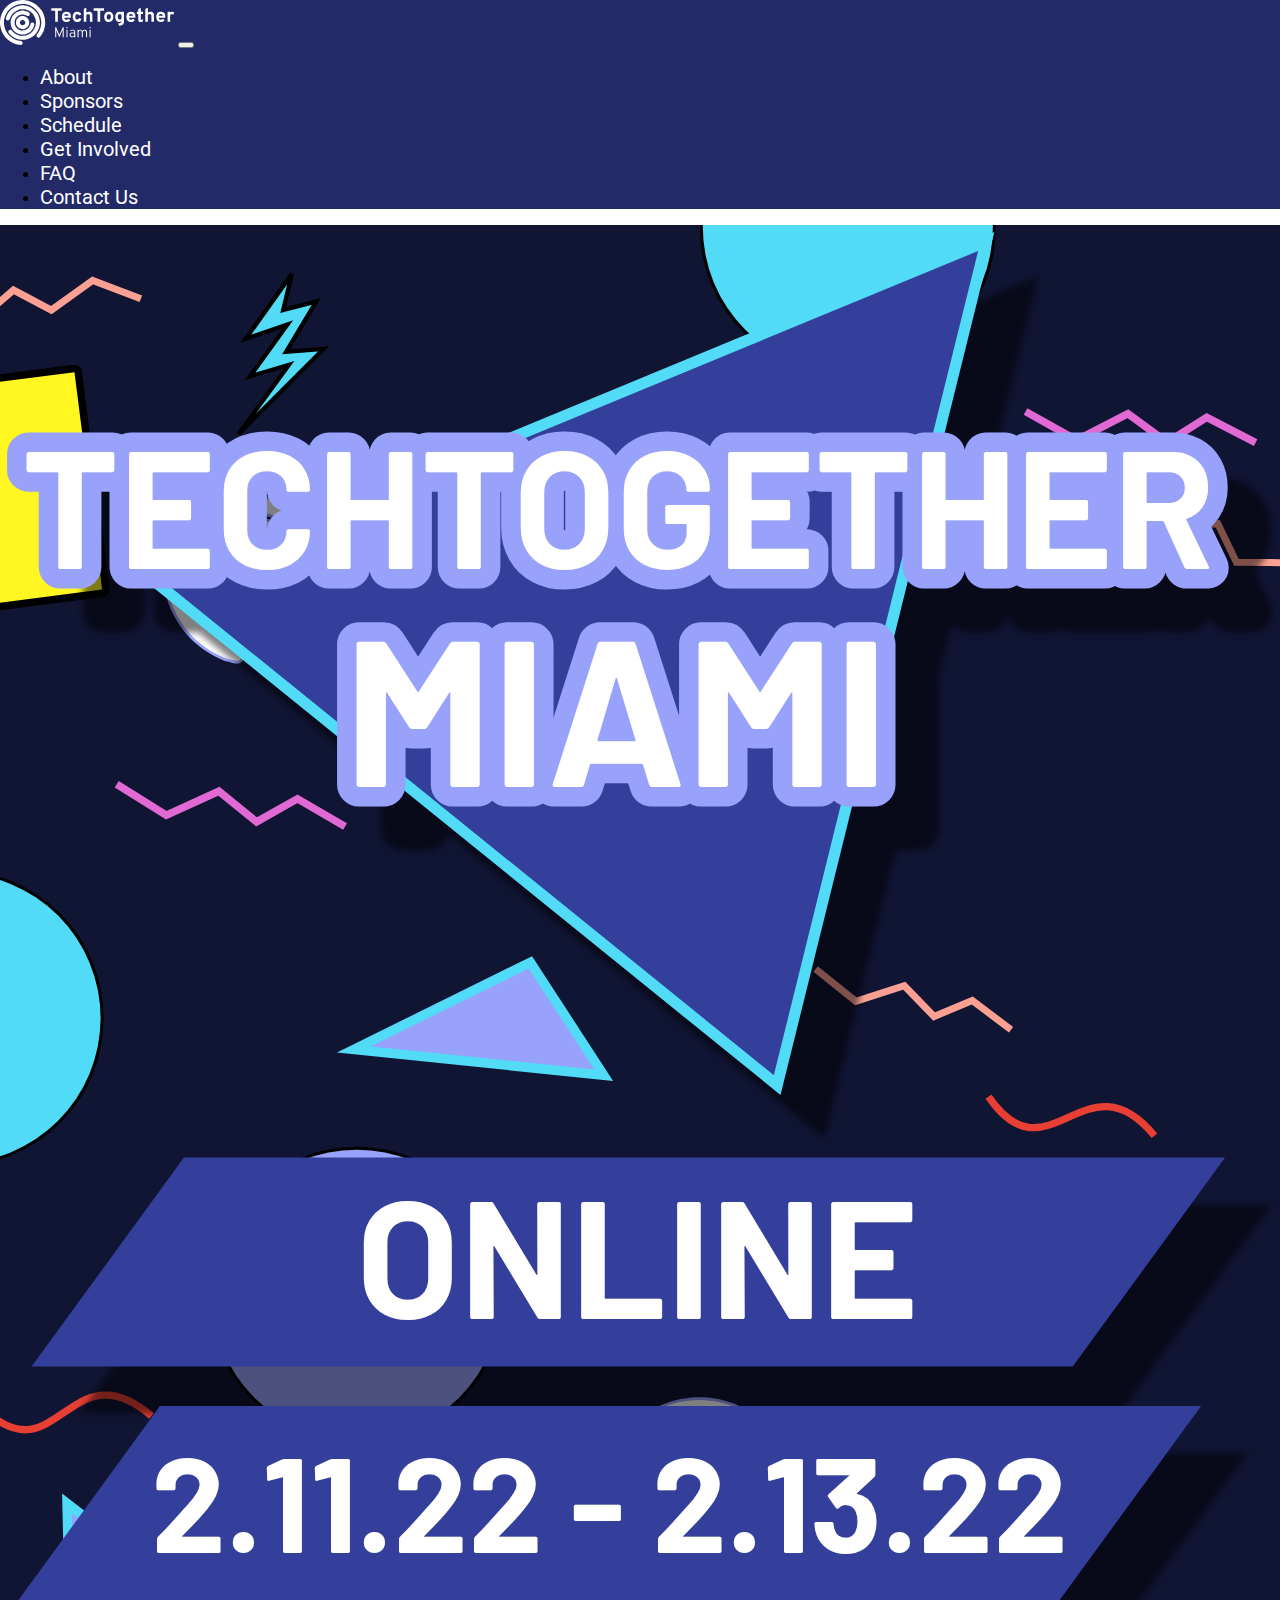
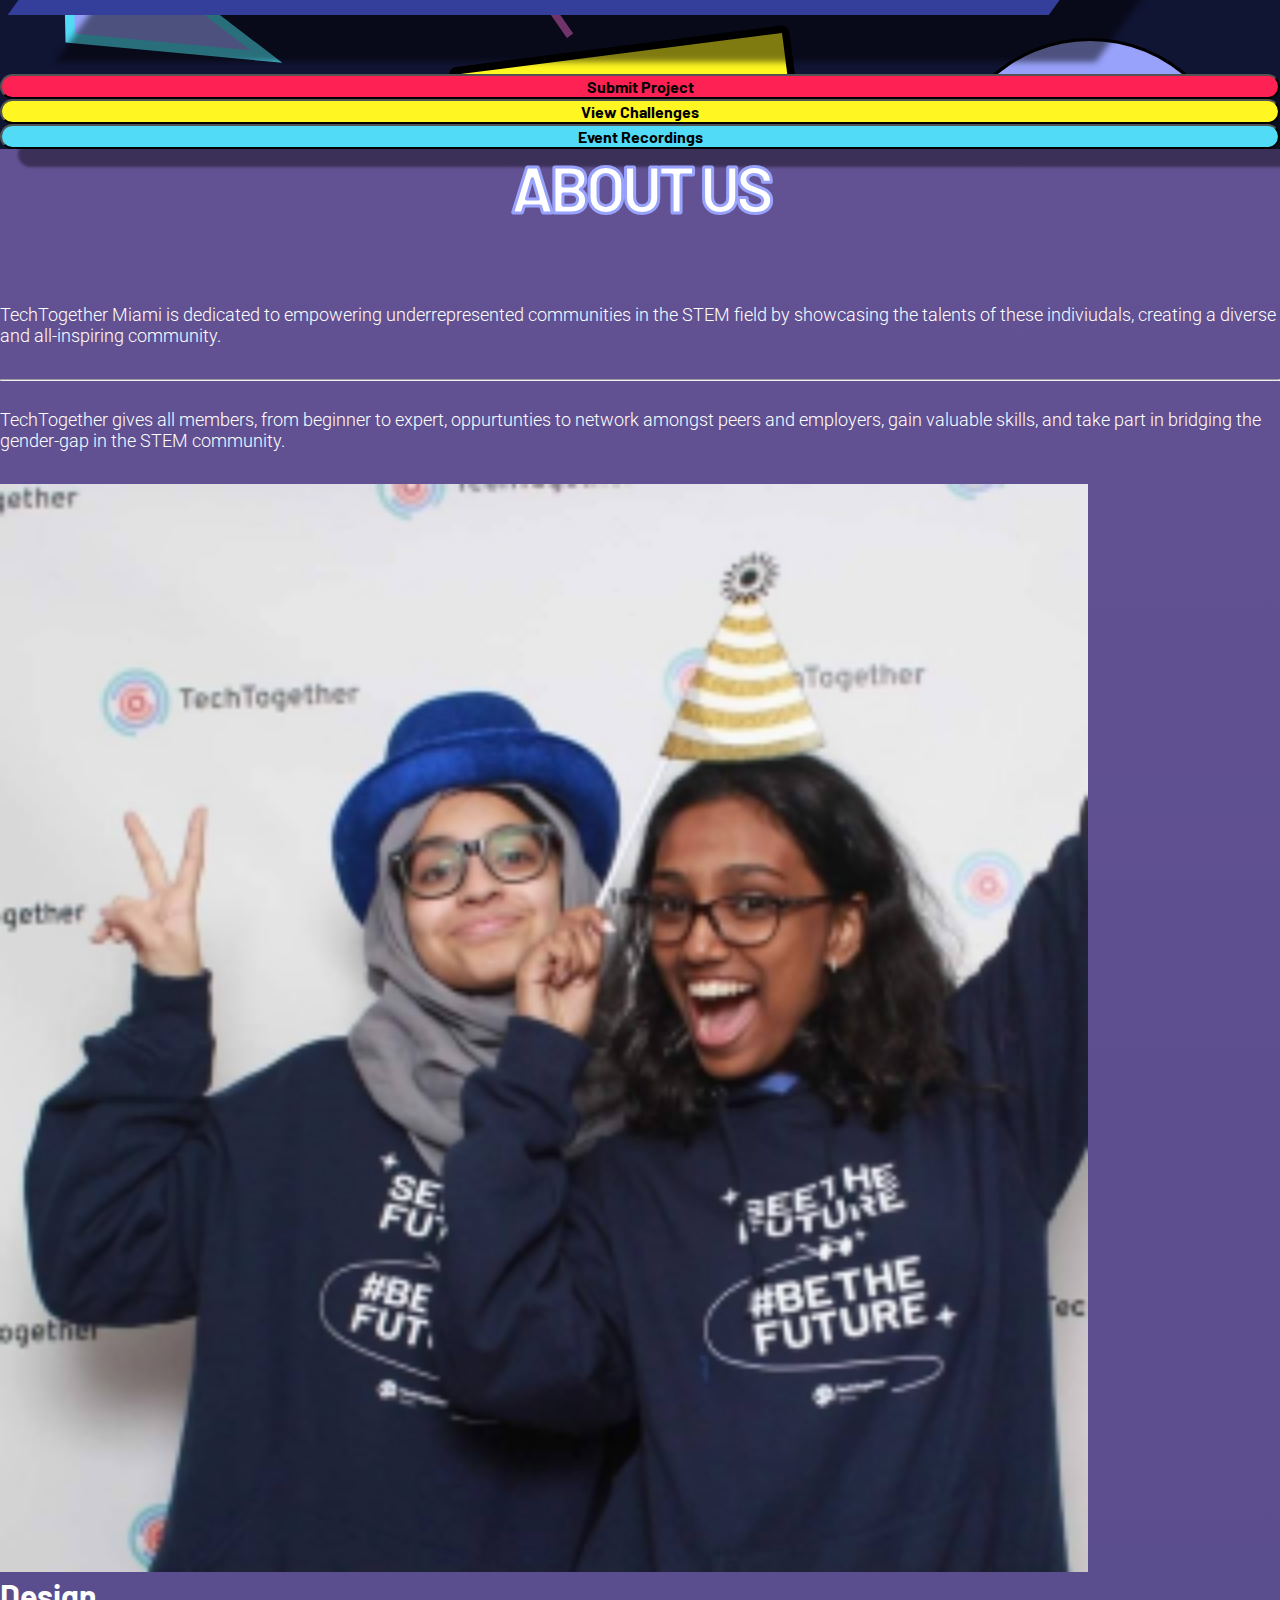
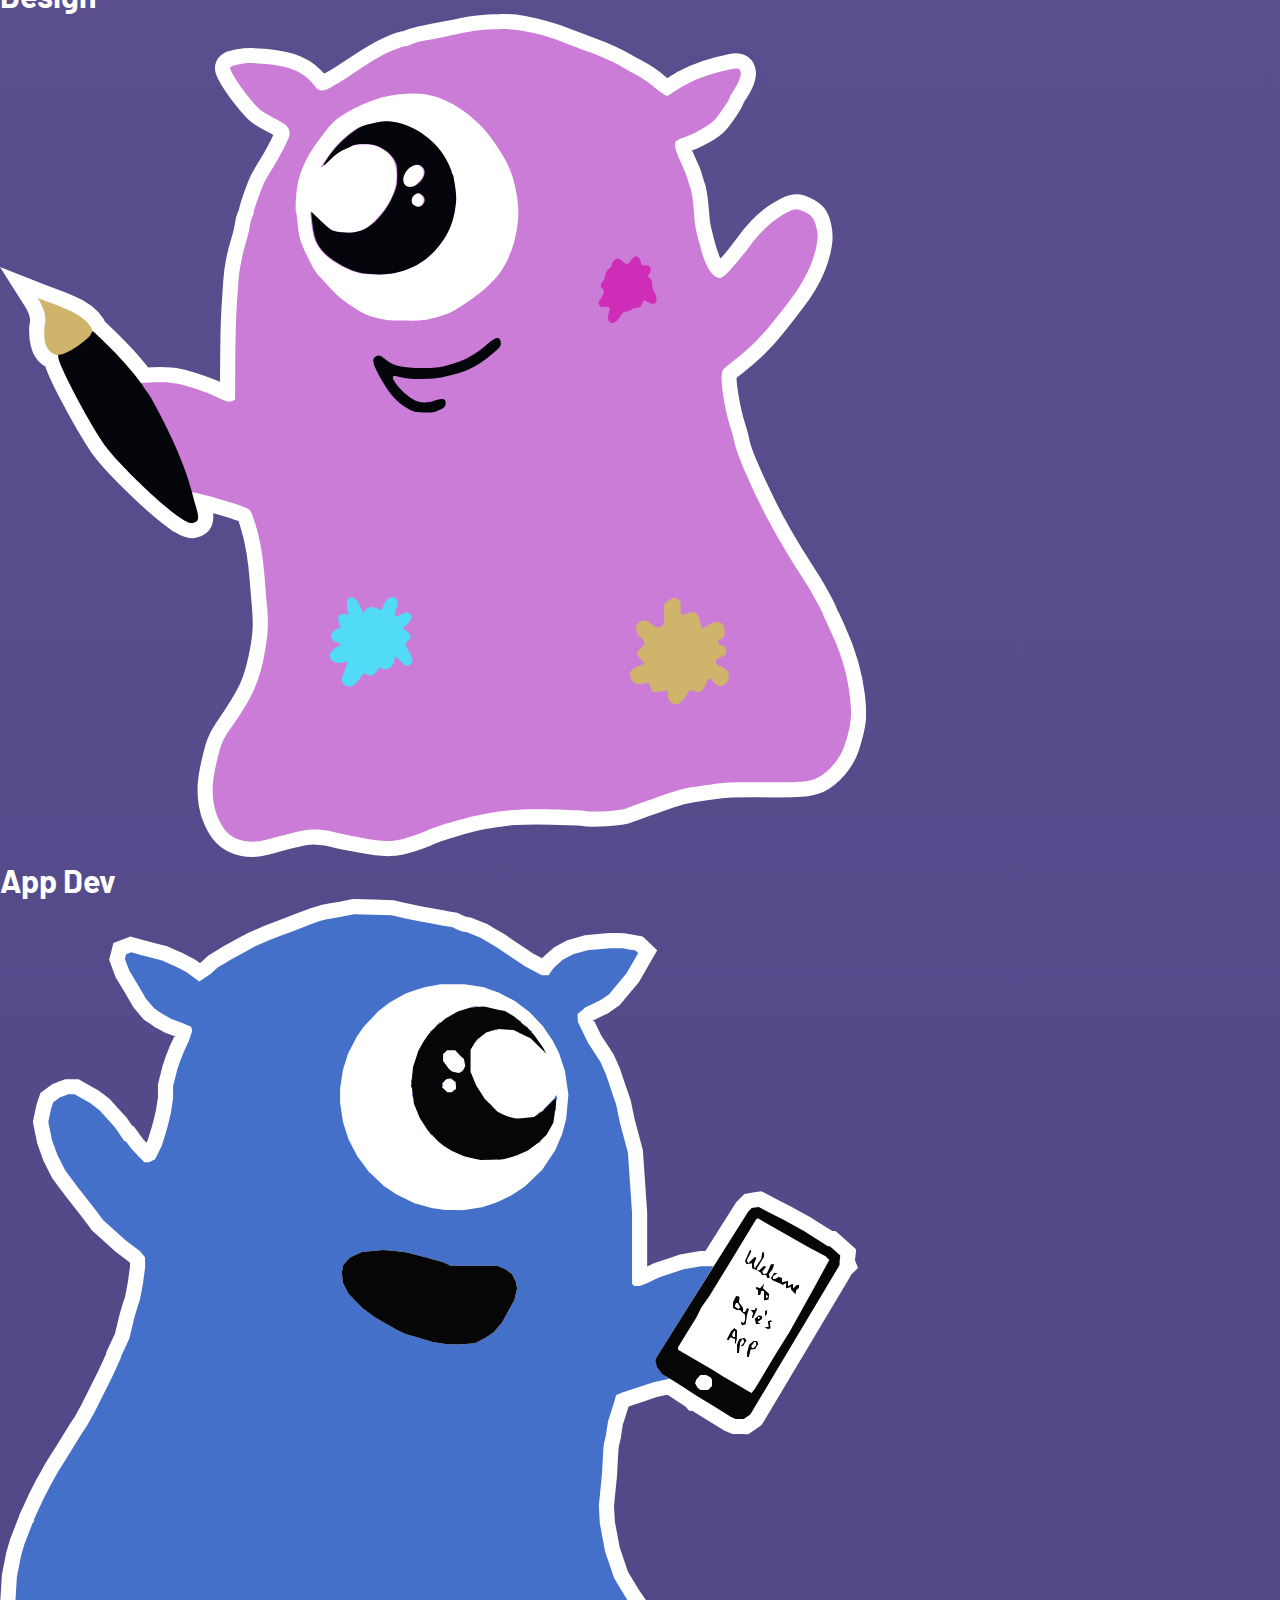
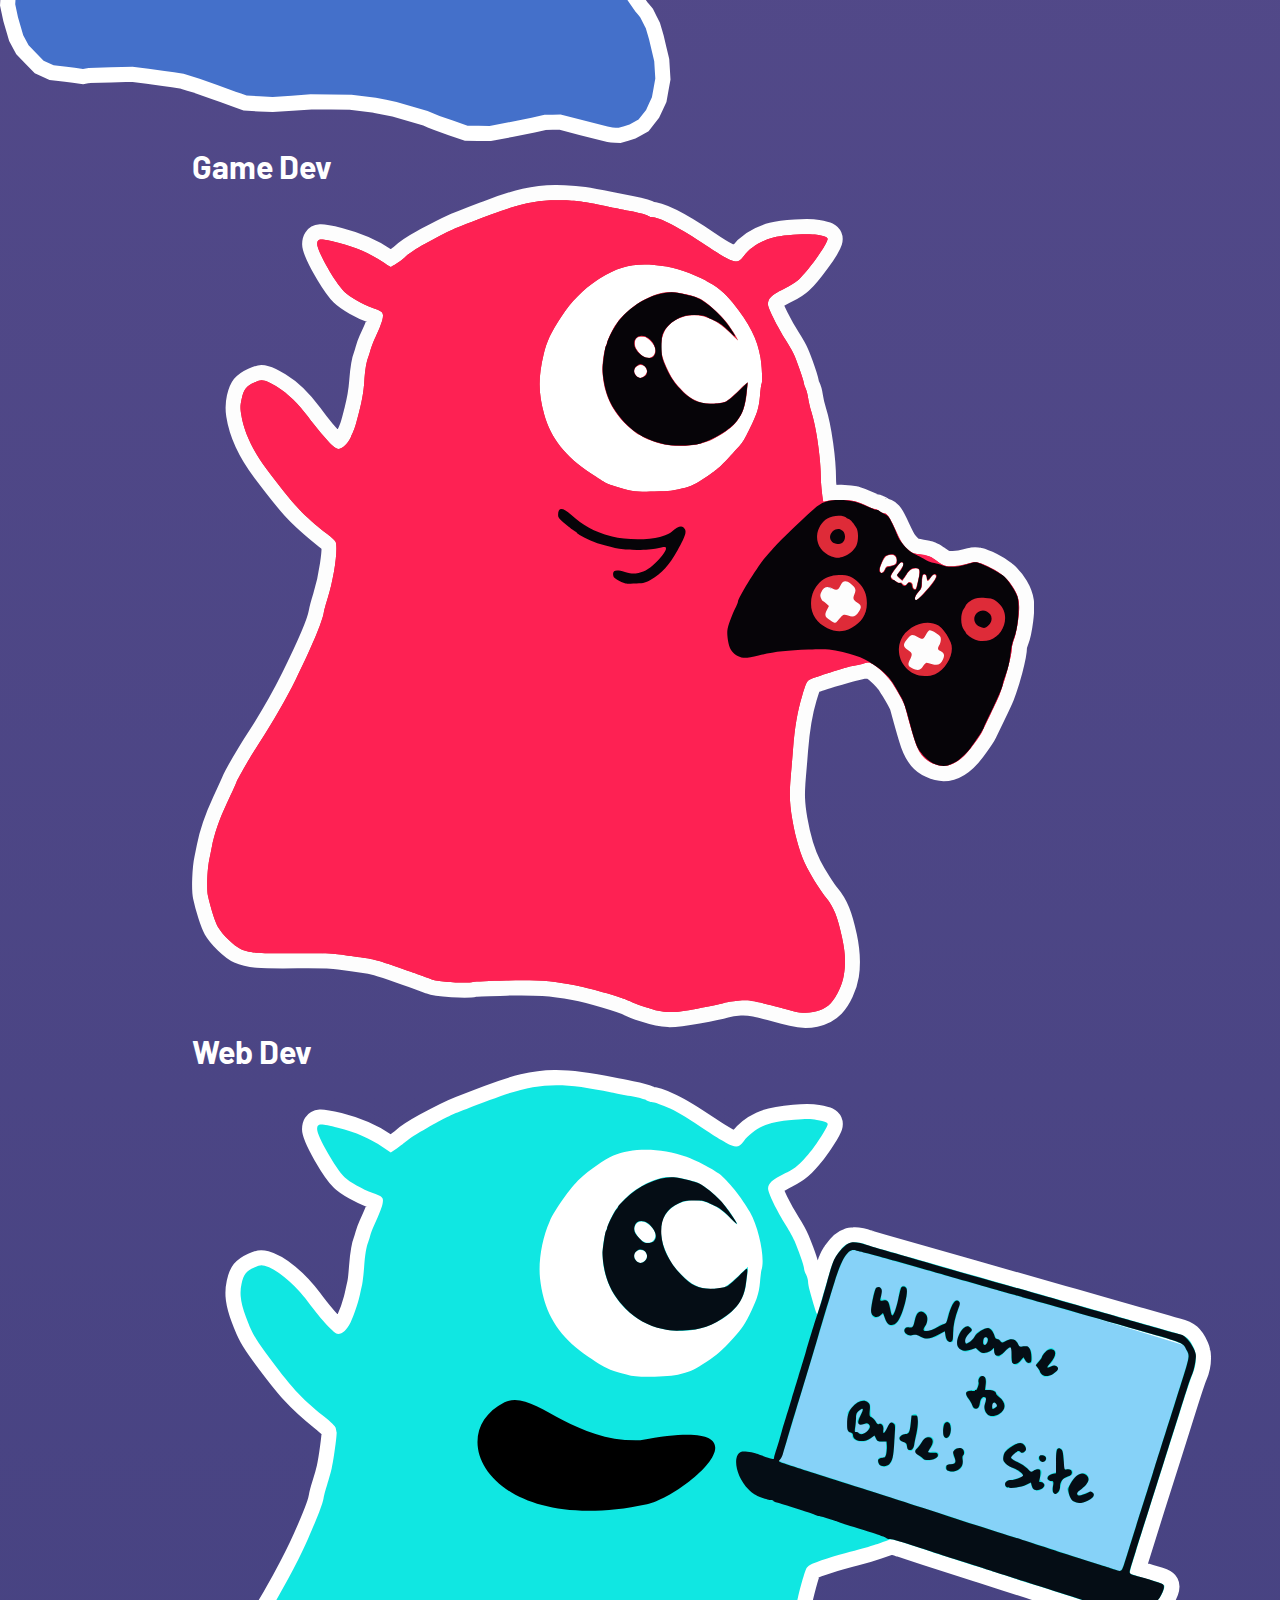
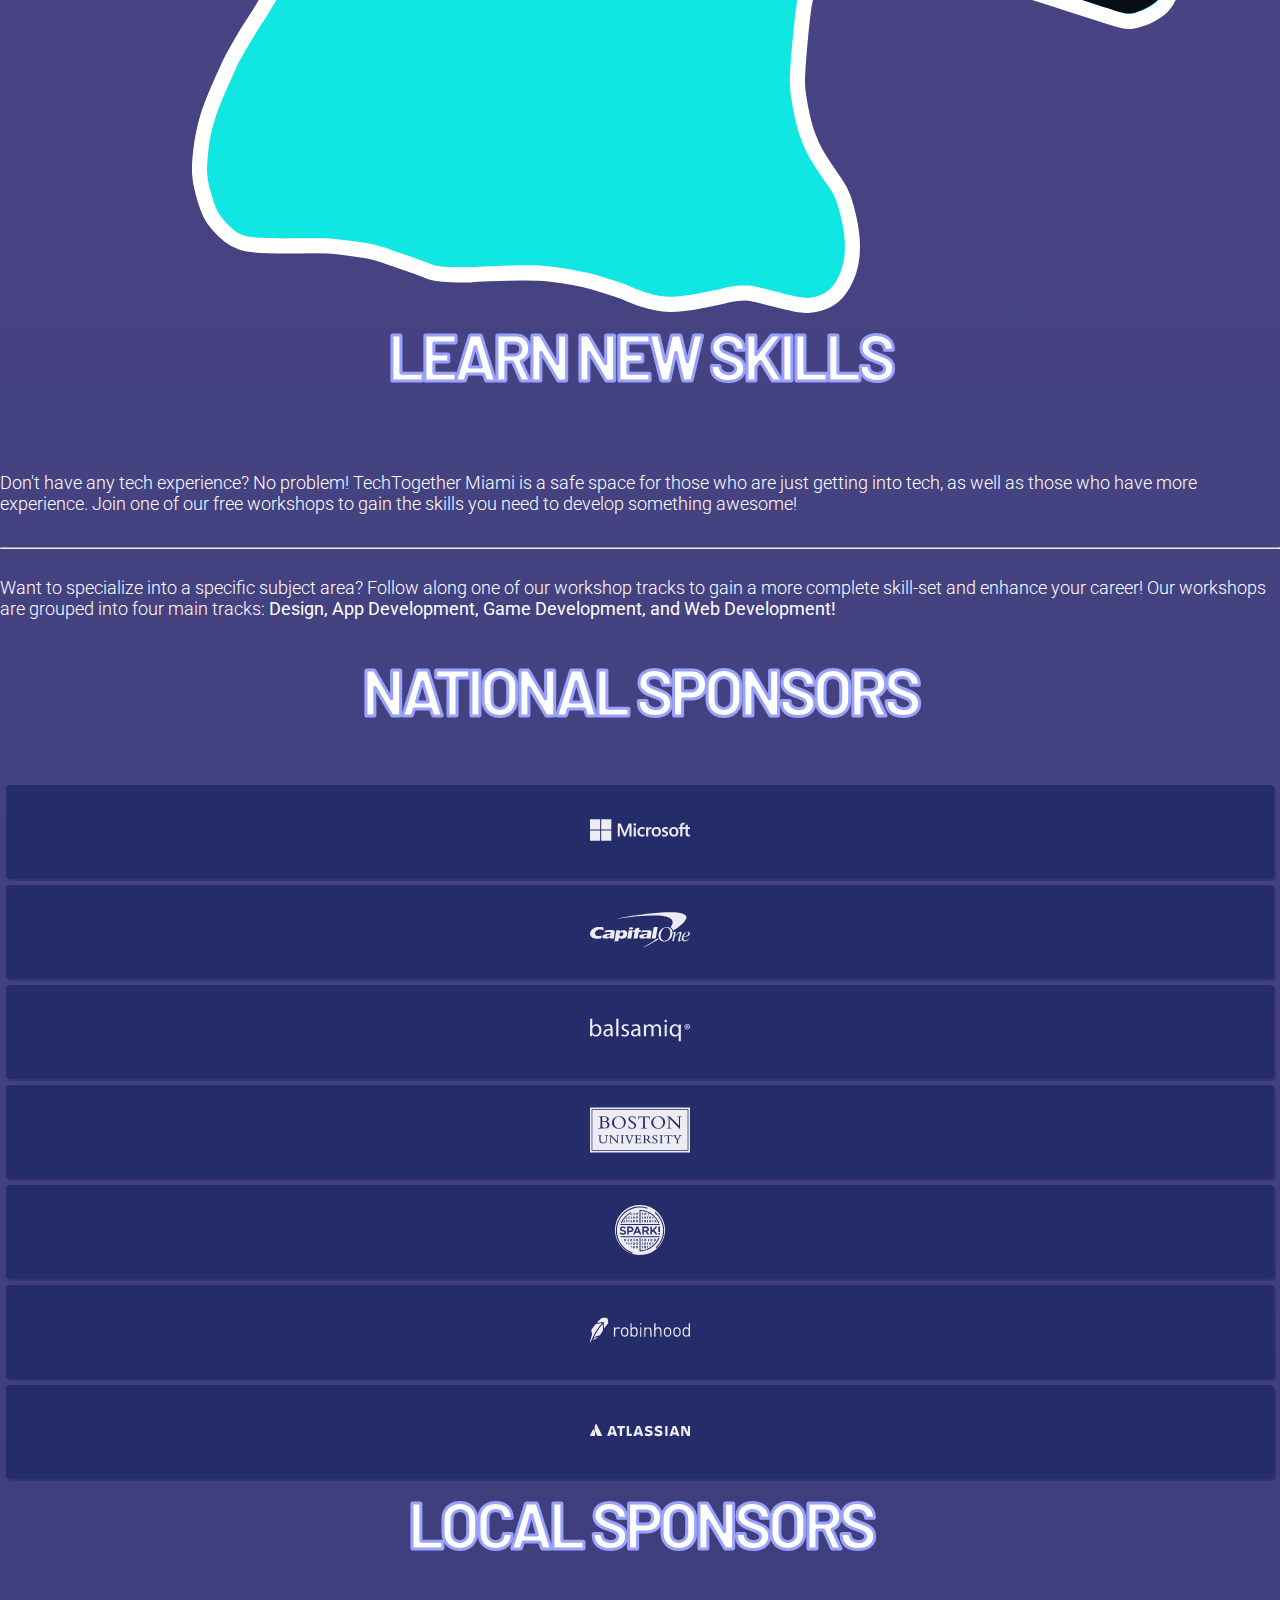
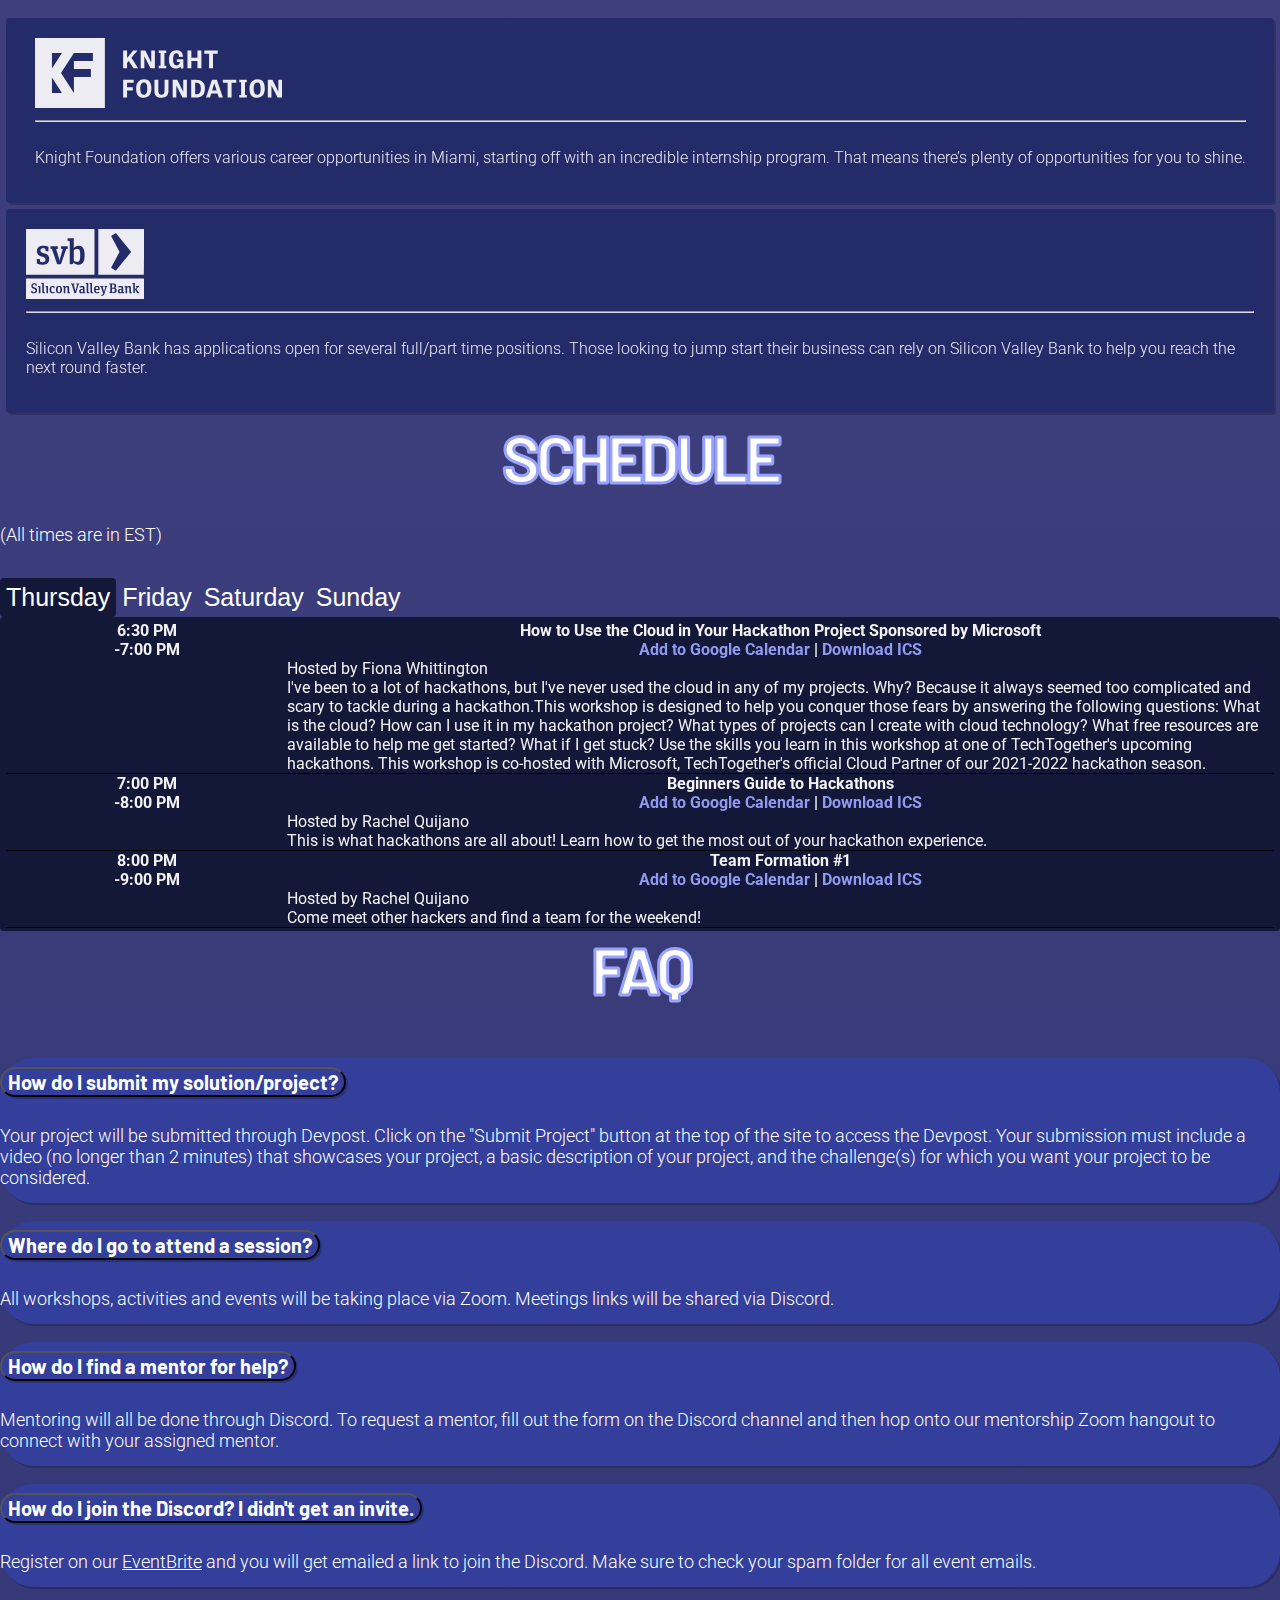
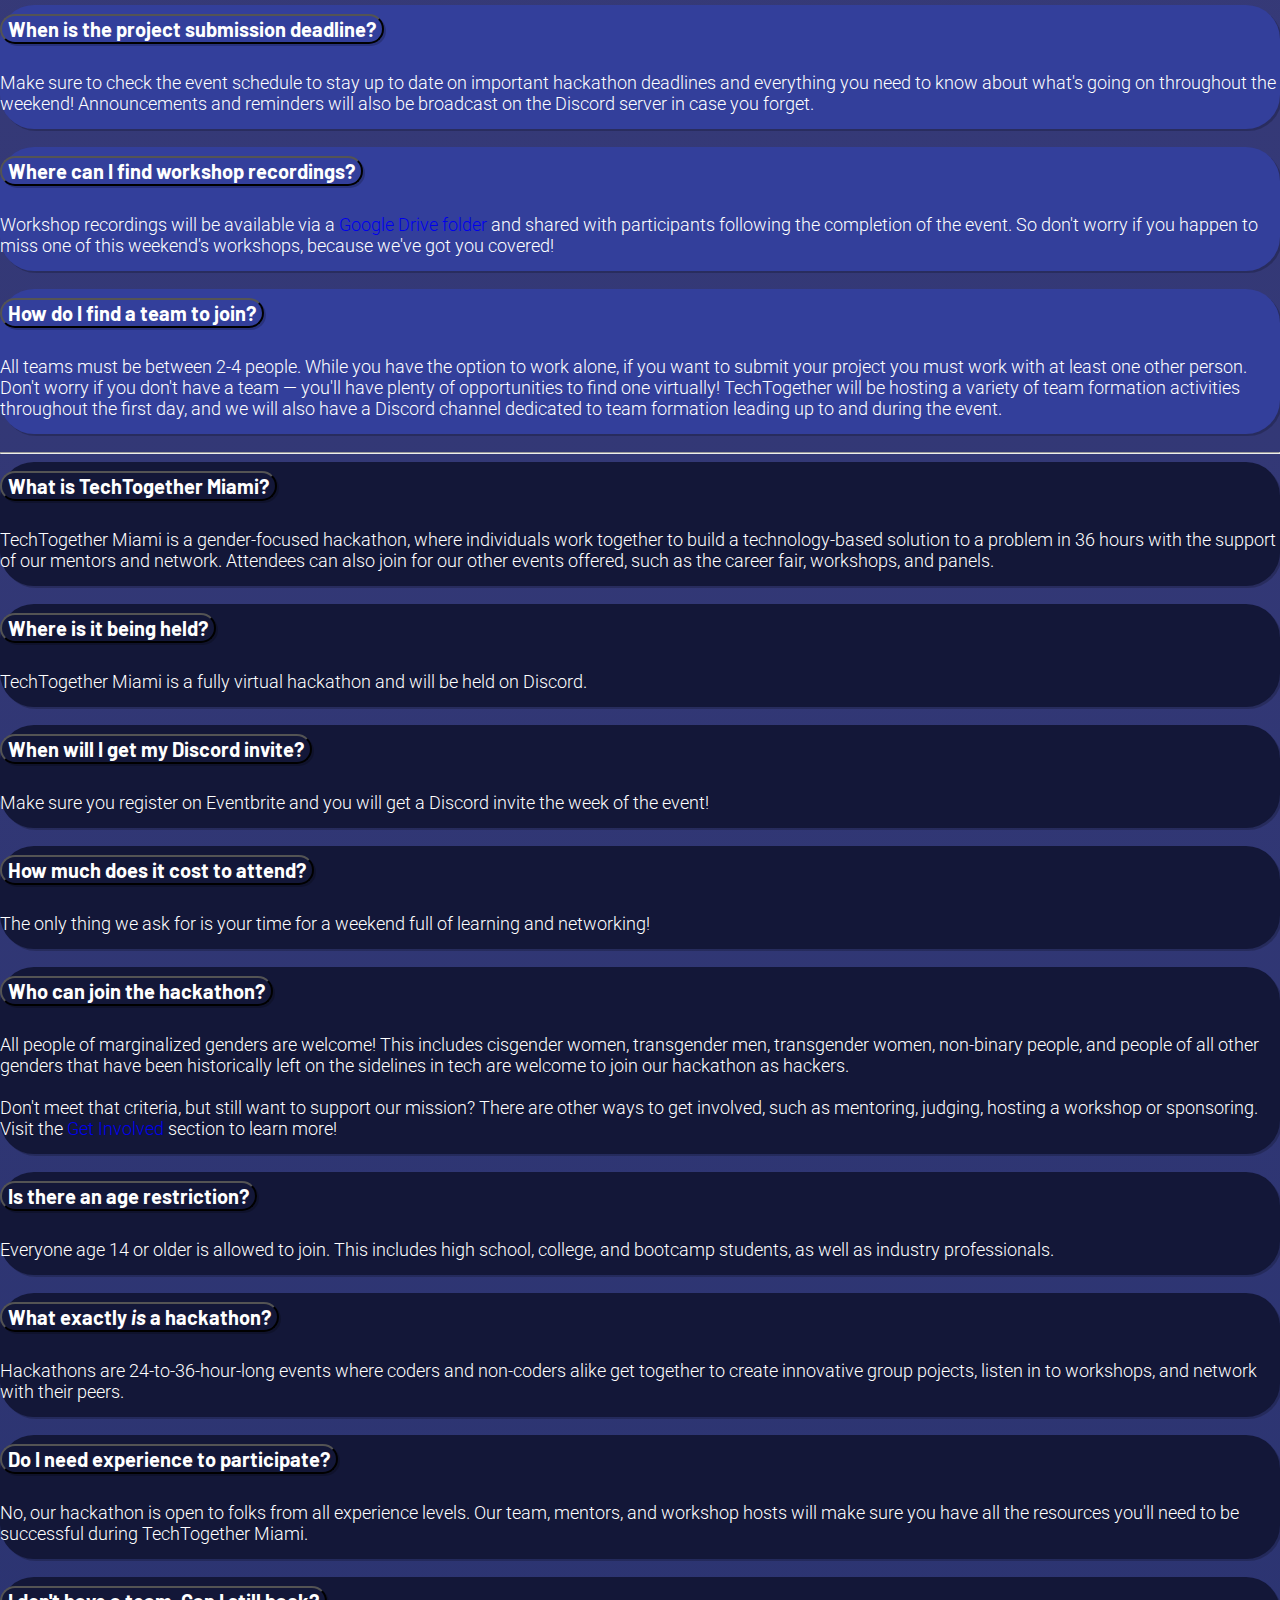
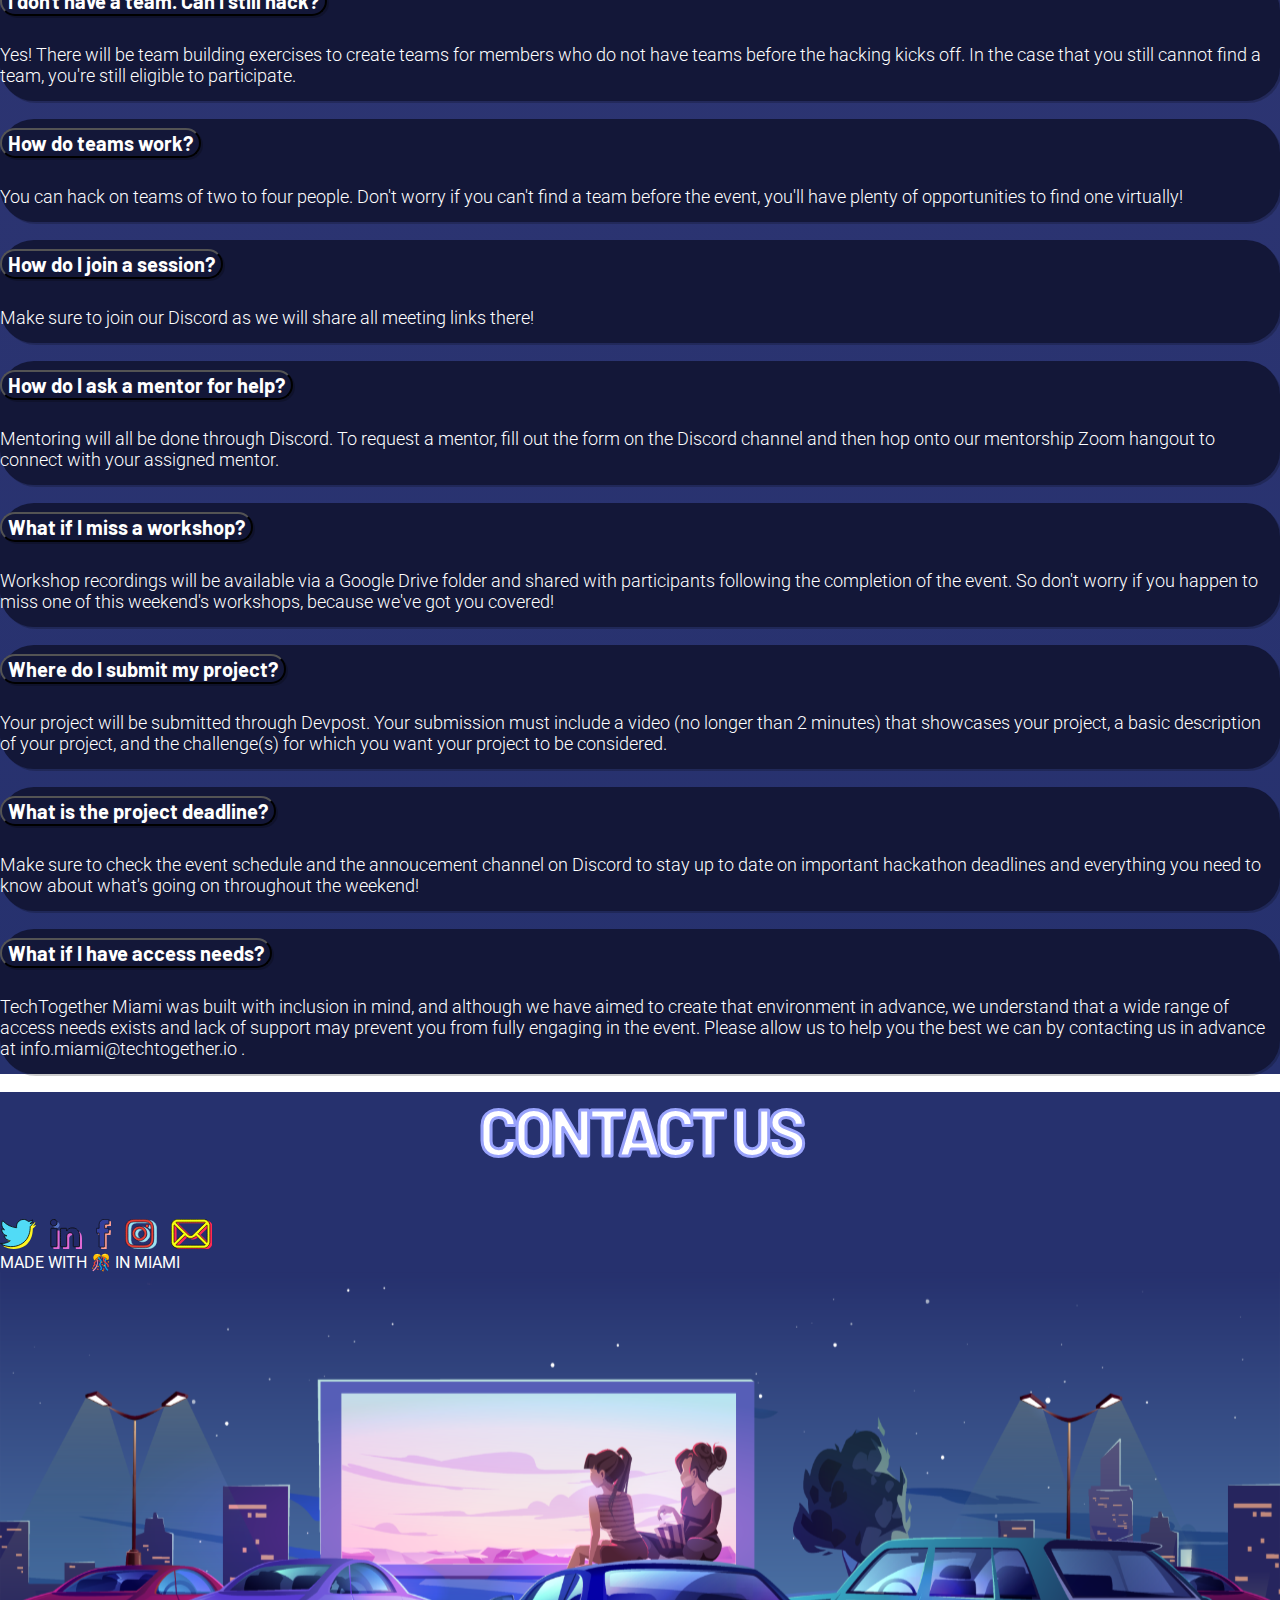
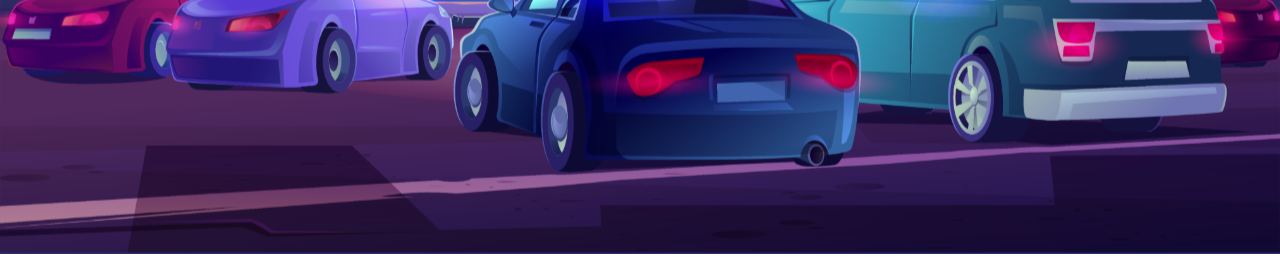
<file: index.html>
<!doctype html>
<html lang="en">

<head>
  <meta charset="utf-8">
  <link rel="shortcut icon" href="imgs/tt-logo.svg" type="img/png">
  <title>TechTogether Miami</title>
  <link href="https://cdn.jsdelivr.net/npm/bootstrap@5.1.3/dist/css/bootstrap.min.css" 
    rel="stylesheet" 
    integrity="sha384-1BmE4kWBq78iYhFldvKuhfTAU6auU8tT94WrHftjDbrCEXSU1oBoqyl2QvZ6jIW3" 
    crossorigin="anonymous">
  <link rel="stylesheet" type="text/css" href="css/style.css">
  <link
    href="https://fonts.googleapis.com/css2?family=Roboto:ital,wght@0,100;0,300;0,400;0,500;0,700;0,900;1,100;1,300;1,400;1,500;1,700;1,900&display=swap"
    rel="stylesheet">
  <link
    href="https://fonts.googleapis.com/css2?family=Barlow:ital,wght@0,100;0,200;0,300;0,400;0,500;0,600;0,700;0,800;0,900;1,100;1,200;1,300;1,400;1,500;1,600;1,700;1,800;1,900&family=Roboto:wght@100;400&display=swap"
    rel="stylesheet">
  <meta name="viewport" content="width=device-width,initial-scale=1">

  <script>document.getElementsByTagName("html")[0].className += " js";</script>

  <!-- Primary Meta Tags -->
  <meta name="title" content="TechTogether Miami">
  <meta name="description" content="Join us to help end the hacker gender gap this February!">

  <!-- Open Graph / Facebook -->
  <meta property="og:type" content="website">
  <meta property="og:url" content="https://techtogether.io/">
  <meta property="og:title" content="TechTogether Miami">
  <meta property="og:description" content="Join us to help end the hacker gender gap this February!">
  <meta property="og:image" content="/imgs/preview.png">

  <!-- Twitter -->
  <meta property="twitter:card" content="summary_large_image">
  <meta property="twitter:url" content="https://techtogether.io/">
  <meta property="twitter:title" content="TechTogether Miami">
  <meta property="twitter:description" content="Join us to help end the hacker gender gap this February!">
  <meta property="twitter:image" content="/imgs/preview.png">

  <!-- Global site tag (gtag.js) - Google Analytics -->
  <script async src="https://www.googletagmanager.com/gtag/js?id=UA-150897843-1"></script>
  <script>
    window.dataLayer = window.dataLayer || [];
    function gtag() { dataLayer.push(arguments); }
    gtag('js', new Date());

    gtag('config', 'UA-150897843-1');
  </script>

  <!-- SparkLoop Integration -->
  <script async src='https://dash.sparkloop.app/widget/MF1512559956/embed.js' data-sparkloop></script>

</head>

<body>
  <nav class="navbar navbar-expand-lg navbar-dark bg-miami fixed-top">
  <div class="container-fluid">
    <a class="navbar-brand ms-5" href="https://techtogether.io/index">
      <img src="/imgs/ttm-wordmark.svg" height="45" class="d-inline-block align-top"
          alt="TechTogether Miami logo">
    </a>
    <button class="navbar-toggler" type="button" data-bs-toggle="collapse" data-bs-target="#navbarTTMiami" aria-controls="navbarTTMiami" aria-expanded="false" aria-label="Toggle navigation">
      <span class="navbar-toggler-icon"></span>
    </button>
    <div class="collapse navbar-collapse" id="navbarTTMiami">
      <ul class="navbar-nav ms-auto">
        <li class="nav-item">
          <a class="nav-link" href="/#About">About</a>
        </li>

        <li class="nav-item">
          <a class="nav-link" href="/#Sponsors">Sponsors</a>
        </li>

        <li class="nav-item">
          <a class="nav-link" href="/#Schedule">Schedule</a>
        </li>

        <li class="nav-item">
          <a class="nav-link" href="/#Get_Involved">Get Involved</a>
        </li>

        <li class="nav-item">
          <a class="nav-link" href="/#FAQ">FAQ</a>
        </li>

        <li class="nav-item me-5">
          <a class="nav-link" href="/#Contact">Contact Us</a>
        </li>
      </ul>
    </div>
  </div>
</nav>


  <button onclick="topFunction()" id="jumpBtn"><img src="/imgs/back-to-top-byte.svg" alt="Byte says: return to top of page?"><br>Back to Top</button>

  
<div class="background-above-the-fold py-md-1 mt-5">
    <div class="container-fluid">
        <div class="col-8 offset-2 col-md-4 offset-md-4 pt-5">
            <div id="ttm-promo">
                <img class="ttm-promo" src="imgs/ttm-promo.svg" alt="TechTogether Miami"/> 
            </div>
            <div id="ttm-date-time-location">
                <img class="ttm-date-time-location" src="imgs/ttm-date-time-location.svg" alt="Event is being hosted out of Miami, FL from February 11, 2022 to February 13, 2022"/> 
            </div>
        </div>
        <div class="row pe-2 pb-5 pt-4">
            <div class="col-8 offset-2 col-md-2 offset-md-3 mb-2">
                <a href="https://techtogether-miami.devpost.com/"
                target="_blank">
                    <button type="button" class="btn btn-above-the-fold btn-red">
                        Submit Project
                    </button>
                </a>
            </div>

            <div class="col-8 offset-2 col-md-2 offset-md-0 mb-2">
                <a href="https://techtogether-miami.devpost.com/#prizes"
                target="_blank">
                    <button type="button" class="btn btn-above-the-fold btn-yellow">
                        View Challenges
                    </button>
                </a>
            </div>
            
            <div class="col-8 offset-2 col-md-2 offset-md-0 mb-2">
                <a href="https://drive.google.com/drive/folders/1_VGrh98tw6Pv61KV0Y8ruvs4Raa-GY9b?usp=sharing"
                target="_blank">
                    <button type="button" class="btn btn-above-the-fold btn-cyan">
                        Event Recordings
                    </button>
                </a>
            </div>
        </div>
    </div>

</div>

<div class="bg-miami-gradient">
    <section class="py-5">
        <div class="container">
            <div class="row">
                <div class="col">
                    <h1 id="About">ABOUT US</h1>
                    <p>TechTogether Miami is dedicated to empowering underrepresented communities in the STEM field by showcasing the talents of these indiviudals, creating a diverse and all-inspiring community.</h6>
                    <hr>
                    <p>TechTogether gives all members, from beginner to expert, oppurtunties to network amongst peers and employers, gain valuable skills, and take part in bridging the gender-gap in the STEM community.</h6>  
                </div>
                <div class="col hide-mobile">
                    <img class="col" src="imgs/hackers.png" width="85%" alt="Two hackers celebrating their accomplishments">
                </div>
            </div>
        </div>
    </section> 

    <!-- Learn New Skills Section -->
    <section class="py-5">
        <div class="container">
  <div class="row">
    <div class="col-lg">
      <div class="row" style="padding-right: 15%">
        <div class="col">
          <h2 class="mb-3 text-center">Design</h2>
          <img class="byte-img" src="imgs/bytes/design.svg" alt="Byte holding a paintbrush"/>
        </div>
        <div class="col">
          <h2 class="mb-3 text-center">App Dev</h2>
          <img class="byte-img" src="imgs/bytes/appdev.svg" alt="Byte working on a mobile app"/>
        </div>
      </div>
      <div class="row" style="padding-left: 15%">
        <div class="col">
          <h2 class="mb-3 text-center">Game Dev</h2>
          <img class="byte-img" src="imgs/bytes/gamedev.svg" alt="Byte developing a game"/>
        </div>
        <div class="col">
          <h2 class="mb-3 text-center">Web Dev</h2>
          <img class="byte-img" src="imgs/bytes/webdev.svg" alt="Byte creating a website"/>
        </div>
      </div>
    </div>
    <div class="col">
      <h1 id="Why_Hack" class="hide-mobile">LEARN NEW SKILLS</h1>
      <p>
        Don't have any tech experience? No problem! TechTogether Miami is a safe space for
        those who are just getting into tech, as well as those who have more experience.
        Join one of our free workshops to gain the skills you need to develop something awesome!
      </p>
      <hr />
      <p>
        Want to specialize into a specific subject area? Follow along one of our workshop tracks
        to gain a more complete skill-set and enhance your career! Our workshops are grouped into
        four main tracks: <b>Design, App Development, Game Development, and Web Development!</b>
      </p>
    </div>
  </div>
</div>

    </section> 

    <!-- Sponsor Page -->
    <section class="pb-5">
        <div class="container pb-5">
  <h1 id="Sponsors">NATIONAL SPONSORS</h1> 
  <div class="row justify-content-center">
    <!-- 
            To add more sponsors, just add their name and website URL to sponsors.json ,
            and add an .svg logo with the same name in imgs/sponsors/ .
            `sponsor` is a JSON property. Therefore, sponsor[0] is the property's key (the sponsor name)
            and sponsor[1] is the property's value (the sponsor's URL)
        -->
    
    <div class="sponsor-boxes col-5 col-lg-2">
      <a href="https://microsoft.com/" target="_blank">
        <img class="sponsor-img" src="imgs/sponsors/Microsoft.svg" alt="Microsoft"/>
      </a>
    </div>
    
    <div class="sponsor-boxes col-5 col-lg-2">
      <a href="https://capitalone.com" target="_blank">
        <img class="sponsor-img" src="imgs/sponsors/Capital One.svg" alt="Capital One"/>
      </a>
    </div>
    
    <div class="sponsor-boxes col-5 col-lg-2">
      <a href="https://balsamiq.com" target="_blank">
        <img class="sponsor-img" src="imgs/sponsors/Balsamiq.svg" alt="Balsamiq"/>
      </a>
    </div>
    
    <div class="sponsor-boxes col-5 col-lg-2">
      <a href="https://www.bu.edu/" target="_blank">
        <img class="sponsor-img" src="imgs/sponsors/Boston University.svg" alt="Boston University"/>
      </a>
    </div>
    
    <div class="sponsor-boxes col-5 col-lg-2">
      <a href="https://www.bu.edu/spark/" target="_blank">
        <img class="sponsor-img" src="imgs/sponsors/BU Spark.svg" alt="BU Spark"/>
      </a>
    </div>
    
    <div class="sponsor-boxes col-5 col-lg-2">
      <a href="https://robinhood.com/" target="_blank">
        <img class="sponsor-img" src="imgs/sponsors/Robinhood.svg" alt="Robinhood"/>
      </a>
    </div>
    
    <div class="sponsor-boxes col-5 col-lg-2">
      <a href="https://bit.ly/tt-atlassian-talentcommunity" target="_blank">
        <img class="sponsor-img" src="imgs/sponsors/Atlassian.svg" alt="Atlassian"/>
      </a>
    </div>
    
  </div>
</div>

<h1 id="Sponsors">LOCAL SPONSORS</h1> 
<div class="container">
  <div class="row justify-content-center">
    <!-- 
            To add more sponsors, just add their name and website URL to sponsors.json ,
            and add an .svg logo with the same name in imgs/sponsors/ .
            `sponsor` is a JSON property. Therefore, sponsor[0] is the property's key (the sponsor name)
            and sponsor[1] is the property's value (the sponsor's URL)
        -->
    
    <div class="sponsor-boxes col-10 col-lg-3 pt-5">
      <div class="text-center">
        <a href="https://knightfoundation.org/" target="_blank">
          <img class="blurb-sponsor-img" src="imgs/sponsors/Knight Foundation.svg" alt="Knight Foundation"/>
        </a>
        <hr>
        <p class="blurb">Knight Foundation offers various career opportunities in Miami, starting off with an incredible internship program. That means there’s plenty of opportunities for you to shine.</p>
      </div>
    </div>
    
    <div class="sponsor-boxes col-10 col-lg-3 pt-5">
      <div class="text-center">
        <a href="https://bit.ly/tt-svb-startups" target="_blank">
          <img class="blurb-sponsor-img" src="imgs/sponsors/SVB.svg" alt="SVB"/>
        </a>
        <hr>
        <p class="blurb">Silicon Valley Bank has applications open for several full/part time positions. Those looking to jump start their business can rely on Silicon Valley Bank to help you reach the next round faster.</p>
      </div>
    </div>
    
  </div>
</div>

    </section>

    <!-- Schedule Section -->
    <section class="pb-5">
        <h1 id="Schedule" style="padding-bottom: 0px">SCHEDULE</h1> 
        <p class="text-center">(All times are in EST)</p>
        <div class="container">
            <div class="tab">
  <!-- Mark the first tab autoselected -->
  <div class="btn-group m-1" role="group" aria-label="Schedule date selector">
    
    
    <button type="button" class="tablinks btn btn-outline-dark" onclick="openDay(event, 'Thursday')" id="defaultOpen">Thursday</button>
    
    
    <button type="button" class="tablinks btn btn-outline-dark" onclick="openDay(event, 'Friday')" >Friday</button>
    
    
    <button type="button" class="tablinks btn btn-outline-dark" onclick="openDay(event, 'Saturday')" >Saturday</button>
    
    
    <button type="button" class="tablinks btn btn-outline-dark" onclick="openDay(event, 'Sunday')" >Sunday</button>
    
    
  </div>

</div>

<div id="Thursday" class="tabcontent ms-1">
  <table>
    
    <tr>
      <th class="startTime">
        6:30 PM<br />-7:00 PM
      </th>
      
      <th class="eventName">How to Use the Cloud in Your Hackathon Project Sponsored by Microsoft<br><a href=https://calendar.google.com/calendar/render?action=TEMPLATE&dates=20220210T233000Z%2F20220211T000000Z&details=I've%20been%20to%20a%20lot%20of%20hackathons,%20but%20I've%20never%20used%20the%20cloud%20in%20any%20of%20my%20projects.%20Why?%20Because%20it%20always%20seemed%20too%20complicated%20and%20scary%20to%20tackle%20during%20a%20hackathon.This%20workshop%20is%20designed%20to%20help%20you%20conquer%20those%20fears%20by%20answering%20the%20following%20questions:%20What%20is%20the%20cloud?%20How%20can%20I%20use%20it%20in%20my%20hackathon%20project?%20What%20types%20of%20projects%20can%20I%20create%20with%20cloud%20technology?%20What%20free%20resources%20are%20available%20to%20help%20me%20get%20started?%20What%20if%20I%20get%20stuck?%20Use%20the%20skills%20you%20learn%20in%20this%20workshop%20at%20one%20of%20TechTogether's%20upcoming%20hackathons.%20This%20workshop%20is%20co-hosted%20with%20Microsoft,%20TechTogether's%20official%20Cloud%20Partner%20of%20our%202021-2022%20hackathon%20season.&location=Discord&text=How%20to%20Use%20the%20Cloud%20in%20Your%20Hackathon%20Project%20Sponsored%20by%20Microsoft target="_blank">Add to Google Calendar</a>  |  <a href=data:text/calendar;charset=utf8,BEGIN:VCALENDAR%0AVERSION:2.0%0ABEGIN:VEVENT%0ADTSTART:20220210T233000Z%0ADTEND:20220211T000000Z%0ASUMMARY:How%20to%20Use%20the%20Cloud%20in%20Your%20Hackathon%20Project%20Sponsored%20by%20Microsoft%0ADESCRIPTION:I've%20been%20to%20a%20lot%20of%20hackathons,%20but%20I've%20never%20used%20the%20cloud%20in%20any%20of%20my%20projects.%20Why?%20Because%20it%20always%20seemed%20too%20complicated%20and%20scary%20to%20tackle%20during%20a%20hackathon.This%20workshop%20is%20designed%20to%20help%20you%20conquer%20those%20fears%20by%20answering%20the%20following%20questions:%20What%20is%20the%20cloud?%20How%20can%20I%20use%20it%20in%20my%20hackathon%20project?%20What%20types%20of%20projects%20can%20I%20create%20with%20cloud%20technology?%20What%20free%20resources%20are%20available%20to%20help%20me%20get%20started?%20What%20if%20I%20get%20stuck?%20Use%20the%20skills%20you%20learn%20in%20this%20workshop%20at%20one%20of%20TechTogether's%20upcoming%20hackathons.%20This%20workshop%20is%20co-hosted%20with%20Microsoft,%20TechTogether's%20official%20Cloud%20Partner%20of%20our%202021-2022%20hackathon%20season.%0ALOCATION:Discord%0AEND:VEVENT%0AEND:VCALENDAR target="_blank">Download ICS</a></th>
      
    </tr>
    <tr class="bottomborder">
      <td></td>
      <td>
        Hosted by Fiona Whittington<br />
        I've been to a lot of hackathons, but I've never used the cloud in any of my projects. Why? Because it always seemed too complicated and scary to tackle during a hackathon.This workshop is designed to help you conquer those fears by answering the following questions: What is the cloud? How can I use it in my hackathon project? What types of projects can I create with cloud technology? What free resources are available to help me get started? What if I get stuck? Use the skills you learn in this workshop at one of TechTogether's upcoming hackathons. This workshop is co-hosted with Microsoft, TechTogether's official Cloud Partner of our 2021-2022 hackathon season.
      </td>
    </tr>
    
    <tr>
      <th class="startTime">
        7:00 PM<br />-8:00 PM
      </th>
      
      <th class="eventName">Beginners Guide to Hackathons<br><a href=https://calendar.google.com/calendar/render?action=TEMPLATE&dates=20220211T000000Z%2F20220211T010000Z&details=This%20is%20what%20hackathons%20are%20all%20about!%20Learn%20how%20to%20get%20the%20most%20out%20of%20your%20hackathon%20experience.&location=Discord&text=Beginners%20Guide%20to%20Hackathons target="_blank">Add to Google Calendar</a>  |  <a href=data:text/calendar;charset=utf8,BEGIN:VCALENDAR%0AVERSION:2.0%0ABEGIN:VEVENT%0ADTSTART:20220211T000000Z%0ADTEND:20220211T010000Z%0ASUMMARY:Beginners%20Guide%20to%20Hackathons%0ADESCRIPTION:This%20is%20what%20hackathons%20are%20all%20about!%20Learn%20how%20to%20get%20the%20most%20out%20of%20your%20hackathon%20experience.%0ALOCATION:Discord%0AEND:VEVENT%0AEND:VCALENDAR target="_blank">Download ICS</a></th>
      
    </tr>
    <tr class="bottomborder">
      <td></td>
      <td>
        Hosted by Rachel Quijano<br />
        This is what hackathons are all about! Learn how to get the most out of your hackathon experience.
      </td>
    </tr>
    
    <tr>
      <th class="startTime">
        8:00 PM<br />-9:00 PM
      </th>
      
      <th class="eventName">Team Formation #1<br><a href=https://calendar.google.com/calendar/render?action=TEMPLATE&dates=20220211T010000Z%2F20220211T020000Z&details=Come%20meet%20other%20hackers%20and%20find%20a%20team%20for%20the%20weekend!&location=Discord&text=Team%20Formation%20#1 target="_blank">Add to Google Calendar</a>  |  <a href=data:text/calendar;charset=utf8,BEGIN:VCALENDAR%0AVERSION:2.0%0ABEGIN:VEVENT%0ADTSTART:20220211T010000Z%0ADTEND:20220211T020000Z%0ASUMMARY:Team%20Formation%20#1%0ADESCRIPTION:Come%20meet%20other%20hackers%20and%20find%20a%20team%20for%20the%20weekend!%0ALOCATION:Discord%0AEND:VEVENT%0AEND:VCALENDAR target="_blank">Download ICS</a></th>
      
    </tr>
    <tr class="bottomborder">
      <td></td>
      <td>
        Hosted by Rachel Quijano<br />
        Come meet other hackers and find a team for the weekend!
      </td>
    </tr>
    
  </table>
</div>

<div id="Friday" class="tabcontent ms-1">
  <table>
    
    <tr>
      <th class="startTime">
        2:00 PM<br />-3:00 PM
      </th>
      
      <th class="eventName">Career Fair<br><a href=https://calendar.google.com/calendar/render?action=TEMPLATE&dates=20220211T190000Z%2F20220211T200000Z&details=Learn%20about%20all%20the%20amazing%20opportunities%20that%20our%20sponsors%20have%20to%20offer%20you!&location=Discord&text=Career%20Fair target="_blank">Add to Google Calendar</a>  |  <a href=data:text/calendar;charset=utf8,BEGIN:VCALENDAR%0AVERSION:2.0%0ABEGIN:VEVENT%0ADTSTART:20220211T190000Z%0ADTEND:20220211T200000Z%0ASUMMARY:Career%20Fair%0ADESCRIPTION:Learn%20about%20all%20the%20amazing%20opportunities%20that%20our%20sponsors%20have%20to%20offer%20you!%0ALOCATION:Discord%0AEND:VEVENT%0AEND:VCALENDAR target="_blank">Download ICS</a></th>
      
    </tr>
    <tr class="bottomborder">
      <td></td>
      <td>
        Hosted by TT Miami Team<br />
        Learn about all the amazing opportunities that our sponsors have to offer you!
      </td>
    </tr>
    
    <tr>
      <th class="startTime">
        4:00 PM<br />-4:30 PM
      </th>
      
      <th class="eventName">Opening Ceremony<br><a href=https://calendar.google.com/calendar/render?action=TEMPLATE&dates=20220211T210000Z%2F20220211T213000Z&details=Join%20us%20to%20kick%20off%20the%20beginning%20of%20hacking%20for%20TechTogether%20Miami!&location=Discord&text=Opening%20Ceremony target="_blank">Add to Google Calendar</a>  |  <a href=data:text/calendar;charset=utf8,BEGIN:VCALENDAR%0AVERSION:2.0%0ABEGIN:VEVENT%0ADTSTART:20220211T210000Z%0ADTEND:20220211T213000Z%0ASUMMARY:Opening%20Ceremony%0ADESCRIPTION:Join%20us%20to%20kick%20off%20the%20beginning%20of%20hacking%20for%20TechTogether%20Miami!%0ALOCATION:Discord%0AEND:VEVENT%0AEND:VCALENDAR target="_blank">Download ICS</a></th>
      
    </tr>
    <tr class="bottomborder">
      <td></td>
      <td>
        Hosted by TT Miami Team<br />
        Join us to kick off the beginning of hacking for TechTogether Miami!
      </td>
    </tr>
    
    <tr>
      <th class="startTime">
        5:00 PM<br />-6:00 PM
      </th>
      
      <th class="eventName">Team Formation #2<br><a href=https://calendar.google.com/calendar/render?action=TEMPLATE&dates=20220211T220000Z%2F20220211T230000Z&details=Come%20meet%20other%20hackers%20and%20find%20a%20team%20for%20the%20weekend!&location=Discord&text=Team%20Formation%20#2 target="_blank">Add to Google Calendar</a>  |  <a href=data:text/calendar;charset=utf8,BEGIN:VCALENDAR%0AVERSION:2.0%0ABEGIN:VEVENT%0ADTSTART:20220211T220000Z%0ADTEND:20220211T230000Z%0ASUMMARY:Team%20Formation%20#2%0ADESCRIPTION:Come%20meet%20other%20hackers%20and%20find%20a%20team%20for%20the%20weekend!%0ALOCATION:Discord%0AEND:VEVENT%0AEND:VCALENDAR target="_blank">Download ICS</a></th>
      
    </tr>
    <tr class="bottomborder">
      <td></td>
      <td>
        Hosted by TT Miami Team<br />
        Come meet other hackers and find a team for the weekend!
      </td>
    </tr>
    
    <tr>
      <th class="startTime">
        6:00 PM<br />-6:30 PM
      </th>
      
      <th class="eventName design">Product Management Workshop<br><em>Design Track</em><br><a href=https://calendar.google.com/calendar/render?action=TEMPLATE&dates=20220211T230000Z%2F20220211T233000Z&details=Ever%20wondered%20how%20projects%20go%20from%20concept%20to%20creation?%20Join%20us%20as%20we%20discuss%20what%20makes%20a%20good%20product%20management%20strategy.&location=Discord&text=Product%20Management%20Workshop target="_blank">Add to Google Calendar</a>  |  <a href=data:text/calendar;charset=utf8,BEGIN:VCALENDAR%0AVERSION:2.0%0ABEGIN:VEVENT%0ADTSTART:20220211T230000Z%0ADTEND:20220211T233000Z%0ASUMMARY:Product%20Management%20Workshop%0ADESCRIPTION:Ever%20wondered%20how%20projects%20go%20from%20concept%20to%20creation?%20Join%20us%20as%20we%20discuss%20what%20makes%20a%20good%20product%20management%20strategy.%0ALOCATION:Discord%0AEND:VEVENT%0AEND:VCALENDAR target="_blank">Download ICS</a></th>

      
    </tr>
    <tr class="bottomborder">
      <td></td>
      <td>
        Hosted by Cesar Villa-Garcia<br />
        Ever wondered how projects go from concept to creation? Join us as we discuss what makes a good product management strategy.
      </td>
    </tr>
    
    <tr>
      <th class="startTime">
        6:30 PM<br />-7:30 PM
      </th>
      
      <th class="eventName design">Introduction to UI/UX<br><em>Design Track</em><br><a href=https://calendar.google.com/calendar/render?action=TEMPLATE&dates=20220211T233000Z%2F20220212T003000Z&details=Find%20out%20some%20awesome%20tips%20and%20tricks%20on%20how%20to%20maximize%20your%20user's%20experience!&location=Discord&text=Introduction%20to%20UI/UX target="_blank">Add to Google Calendar</a>  |  <a href=data:text/calendar;charset=utf8,BEGIN:VCALENDAR%0AVERSION:2.0%0ABEGIN:VEVENT%0ADTSTART:20220211T233000Z%0ADTEND:20220212T003000Z%0ASUMMARY:Introduction%20to%20UI/UX%0ADESCRIPTION:Find%20out%20some%20awesome%20tips%20and%20tricks%20on%20how%20to%20maximize%20your%20user's%20experience!%0ALOCATION:Discord%0AEND:VEVENT%0AEND:VCALENDAR target="_blank">Download ICS</a></th>

      
    </tr>
    <tr class="bottomborder">
      <td></td>
      <td>
        Hosted by Irina Lubenskaya<br />
        Find out some awesome tips and tricks on how to maximize your user's experience!
      </td>
    </tr>
    
    <tr>
      <th class="startTime">
        7:30 PM<br />-8:00 PM
      </th>
      
      <th class="eventName design">Getting Started with Figma<br><em>Design Track</em><br><a href=https://calendar.google.com/calendar/render?action=TEMPLATE&dates=20220212T003000Z%2F20220212T010000Z&details=Learn%20how%20to%20use%20Figma%20to%20bring%20your%20design%20to%20life%20and%20go%20from%20idea%20to%20mockup%20in%20minutes.&location=Discord&text=Getting%20Started%20with%20Figma target="_blank">Add to Google Calendar</a>  |  <a href=data:text/calendar;charset=utf8,BEGIN:VCALENDAR%0AVERSION:2.0%0ABEGIN:VEVENT%0ADTSTART:20220212T003000Z%0ADTEND:20220212T010000Z%0ASUMMARY:Getting%20Started%20with%20Figma%0ADESCRIPTION:Learn%20how%20to%20use%20Figma%20to%20bring%20your%20design%20to%20life%20and%20go%20from%20idea%20to%20mockup%20in%20minutes.%0ALOCATION:Discord%0AEND:VEVENT%0AEND:VCALENDAR target="_blank">Download ICS</a></th>

      
    </tr>
    <tr class="bottomborder">
      <td></td>
      <td>
        Hosted by Kim Cruz<br />
        Learn how to use Figma to bring your design to life and go from idea to mockup in minutes.
      </td>
    </tr>
    
    <tr>
      <th class="startTime">
        8:00 PM<br />-8:30 PM
      </th>
      
      <th class="eventName">Introduction to Git and GitHub<br><a href=https://calendar.google.com/calendar/render?action=TEMPLATE&dates=20220212T010000Z%2F20220212T013000Z&details=Equip%20yourself%20with%20knowledge%20on%20how%20to%20use%20the%20developer's%20best%20friends:%20Git%20and%20GitHub!&location=Discord&text=Introduction%20to%20Git%20and%20GitHub target="_blank">Add to Google Calendar</a>  |  <a href=data:text/calendar;charset=utf8,BEGIN:VCALENDAR%0AVERSION:2.0%0ABEGIN:VEVENT%0ADTSTART:20220212T010000Z%0ADTEND:20220212T013000Z%0ASUMMARY:Introduction%20to%20Git%20and%20GitHub%0ADESCRIPTION:Equip%20yourself%20with%20knowledge%20on%20how%20to%20use%20the%20developer's%20best%20friends:%20Git%20and%20GitHub!%0ALOCATION:Discord%0AEND:VEVENT%0AEND:VCALENDAR target="_blank">Download ICS</a></th>
      
    </tr>
    <tr class="bottomborder">
      <td></td>
      <td>
        Hosted by May Marquez<br />
        Equip yourself with knowledge on how to use the developer's best friends: Git and GitHub!
      </td>
    </tr>
    
    <tr>
      <th class="startTime">
        8:30 PM<br />-9:00 PM
      </th>
      
      <th class="eventName appdev">Introduction to App Development<br><em>App Development Track</em><br><a href=https://calendar.google.com/calendar/render?action=TEMPLATE&dates=20220212T013000Z%2F20220212T020000Z&details=Gain%20the%20knowledge%20you%20need%20to%20create%20a%20fully%20functional%20mobile%20app%20from%20scratch!&location=Discord&text=Introduction%20to%20App%20Development target="_blank">Add to Google Calendar</a>  |  <a href=data:text/calendar;charset=utf8,BEGIN:VCALENDAR%0AVERSION:2.0%0ABEGIN:VEVENT%0ADTSTART:20220212T013000Z%0ADTEND:20220212T020000Z%0ASUMMARY:Introduction%20to%20App%20Development%0ADESCRIPTION:Gain%20the%20knowledge%20you%20need%20to%20create%20a%20fully%20functional%20mobile%20app%20from%20scratch!%0ALOCATION:Discord%0AEND:VEVENT%0AEND:VCALENDAR target="_blank">Download ICS</a></th>

      
    </tr>
    <tr class="bottomborder">
      <td></td>
      <td>
        Hosted by Jose Pujol<br />
        Gain the knowledge you need to create a fully functional mobile app from scratch!
      </td>
    </tr>
    
    <tr>
      <th class="startTime">
        9:00 PM<br />-9:30 PM
      </th>
      
      <th class="eventName webdev">Introduction to Web Development<br><em>Web Development Track</em><br><a href=https://calendar.google.com/calendar/render?action=TEMPLATE&dates=20220212T020000Z%2F20220212T023000Z&details=Learn%20how%20to%20bring%20a%20website%20to%20life,%20with%20core%20knowledge%20that's%20applicable%20to%20any%20web%20project.&location=Discord&text=Introduction%20to%20Web%20Development target="_blank">Add to Google Calendar</a>  |  <a href=data:text/calendar;charset=utf8,BEGIN:VCALENDAR%0AVERSION:2.0%0ABEGIN:VEVENT%0ADTSTART:20220212T020000Z%0ADTEND:20220212T023000Z%0ASUMMARY:Introduction%20to%20Web%20Development%0ADESCRIPTION:Learn%20how%20to%20bring%20a%20website%20to%20life,%20with%20core%20knowledge%20that's%20applicable%20to%20any%20web%20project.%0ALOCATION:Discord%0AEND:VEVENT%0AEND:VCALENDAR target="_blank">Download ICS</a></th>

      
    </tr>
    <tr class="bottomborder">
      <td></td>
      <td>
        Hosted by Gabriela Miesner<br />
        Learn how to bring a website to life, with core knowledge that's applicable to any web project.
      </td>
    </tr>
    
    <tr>
      <th class="startTime">
        9:30 PM<br />-10:00 PM
      </th>
      
      <th class="eventName gamedev">Introduction to Game Development<br><em>Game Development Track</em><br><a href=https://calendar.google.com/calendar/render?action=TEMPLATE&dates=20220212T023000Z%2F20220212T030000Z&details=Love%20games?%20We%20do,%20too!%20Find%20out%20how%20to%20make%20your%20own%20at%20this%20workshop!&location=Discord&text=Introduction%20to%20Game%20Development target="_blank">Add to Google Calendar</a>  |  <a href=data:text/calendar;charset=utf8,BEGIN:VCALENDAR%0AVERSION:2.0%0ABEGIN:VEVENT%0ADTSTART:20220212T023000Z%0ADTEND:20220212T030000Z%0ASUMMARY:Introduction%20to%20Game%20Development%0ADESCRIPTION:Love%20games?%20We%20do,%20too!%20Find%20out%20how%20to%20make%20your%20own%20at%20this%20workshop!%0ALOCATION:Discord%0AEND:VEVENT%0AEND:VCALENDAR target="_blank">Download ICS</a></th>

      
    </tr>
    <tr class="bottomborder">
      <td></td>
      <td>
        Hosted by Jose Maldonado<br />
        Love games? We do, too! Find out how to make your own at this workshop!
      </td>
    </tr>
    
    <tr>
      <th class="startTime">
        10:00 PM<br />-10:30 PM
      </th>
      
      <th class="eventName webdev">Building A Website Workshop with HTML and CSS<br><em>Web Development Track</em><br><a href=https://calendar.google.com/calendar/render?action=TEMPLATE&dates=20220212T030000Z%2F20220212T033000Z&details=Learn%20critical%20information%20on%20how%20to%20beautify%20your%20websites%20with%20the%20building%20blocks%20of%20the%20web:%20HTML%20and%20CSS.&location=Discord&text=Building%20A%20Website%20Workshop%20with%20HTML%20and%20CSS target="_blank">Add to Google Calendar</a>  |  <a href=data:text/calendar;charset=utf8,BEGIN:VCALENDAR%0AVERSION:2.0%0ABEGIN:VEVENT%0ADTSTART:20220212T030000Z%0ADTEND:20220212T033000Z%0ASUMMARY:Building%20A%20Website%20Workshop%20with%20HTML%20and%20CSS%0ADESCRIPTION:Learn%20critical%20information%20on%20how%20to%20beautify%20your%20websites%20with%20the%20building%20blocks%20of%20the%20web:%20HTML%20and%20CSS.%0ALOCATION:Discord%0AEND:VEVENT%0AEND:VCALENDAR target="_blank">Download ICS</a></th>

      
    </tr>
    <tr class="bottomborder">
      <td></td>
      <td>
        Hosted by Daniel Ortiz<br />
        Learn critical information on how to beautify your websites with the building blocks of the web: HTML and CSS.
      </td>
    </tr>
    
    <tr>
      <th class="startTime">
        10:00 PM<br />-11:00 PM
      </th>
      
      <th class="eventName appdev">Android Development Workshop<br><em>App Development Track</em><br><a href=https://calendar.google.com/calendar/render?action=TEMPLATE&dates=20220212T030000Z%2F20220212T040000Z&details=Want%20to%20learn%20how%20to%20create%20apps%20for%20the%20largest%20mobile%20app%20platform?%20Join%20us%20for%20our%20Android%20Development%20Workshop!&location=Discord&text=Android%20Development%20Workshop target="_blank">Add to Google Calendar</a>  |  <a href=data:text/calendar;charset=utf8,BEGIN:VCALENDAR%0AVERSION:2.0%0ABEGIN:VEVENT%0ADTSTART:20220212T030000Z%0ADTEND:20220212T040000Z%0ASUMMARY:Android%20Development%20Workshop%0ADESCRIPTION:Want%20to%20learn%20how%20to%20create%20apps%20for%20the%20largest%20mobile%20app%20platform?%20Join%20us%20for%20our%20Android%20Development%20Workshop!%0ALOCATION:Discord%0AEND:VEVENT%0AEND:VCALENDAR target="_blank">Download ICS</a></th>

      
    </tr>
    <tr class="bottomborder">
      <td></td>
      <td>
        Hosted by Victor Sebastian Andrade<br />
        Want to learn how to create apps for the largest mobile app platform? Join us for our Android Development Workshop!
      </td>
    </tr>
    
    <tr>
      <th class="startTime">
        10:00 PM<br />-11:00 PM
      </th>
      
      <th class="eventName appdev">iOS Development Workshop<br><em>App Development Track</em><br><a href=https://calendar.google.com/calendar/render?action=TEMPLATE&dates=20220212T030000Z%2F20220212T040000Z&details=Find%20out%20how%20to%20create%20beautiful%20apps%20that%20work%20seamlessly%20with%20all%20your%20favorite%20iOS%20devices!&location=Discord&text=iOS%20Development%20Workshop target="_blank">Add to Google Calendar</a>  |  <a href=data:text/calendar;charset=utf8,BEGIN:VCALENDAR%0AVERSION:2.0%0ABEGIN:VEVENT%0ADTSTART:20220212T030000Z%0ADTEND:20220212T040000Z%0ASUMMARY:iOS%20Development%20Workshop%0ADESCRIPTION:Find%20out%20how%20to%20create%20beautiful%20apps%20that%20work%20seamlessly%20with%20all%20your%20favorite%20iOS%20devices!%0ALOCATION:Discord%0AEND:VEVENT%0AEND:VCALENDAR target="_blank">Download ICS</a></th>

      
    </tr>
    <tr class="bottomborder">
      <td></td>
      <td>
        Hosted by Taye Johnson<br />
        Find out how to create beautiful apps that work seamlessly with all your favorite iOS devices!
      </td>
    </tr>
    
    <tr>
      <th class="startTime">
        10:00 PM<br />-11:00 PM
      </th>
      
      <th class="eventName gamedev">Introduction to Unity Workshop<br><em>Game Development Track</em><br><a href=https://calendar.google.com/calendar/render?action=TEMPLATE&dates=20220212T030000Z%2F20220212T040000Z&details=Unity%20is%20one%20of%20the%20most%20versatile%20free%20game%20engines%20available.%20Come%20learn%20how%20to%20leverage%20it%20to%20bring%20your%20game%20ideas%20to%20life!&location=Discord&text=Introduction%20to%20Unity%20Workshop target="_blank">Add to Google Calendar</a>  |  <a href=data:text/calendar;charset=utf8,BEGIN:VCALENDAR%0AVERSION:2.0%0ABEGIN:VEVENT%0ADTSTART:20220212T030000Z%0ADTEND:20220212T040000Z%0ASUMMARY:Introduction%20to%20Unity%20Workshop%0ADESCRIPTION:Unity%20is%20one%20of%20the%20most%20versatile%20free%20game%20engines%20available.%20Come%20learn%20how%20to%20leverage%20it%20to%20bring%20your%20game%20ideas%20to%20life!%0ALOCATION:Discord%0AEND:VEVENT%0AEND:VCALENDAR target="_blank">Download ICS</a></th>

      
    </tr>
    <tr class="bottomborder">
      <td></td>
      <td>
        Hosted by Stephanie Castillo<br />
        Unity is one of the most versatile free game engines available. Come learn how to leverage it to bring your game ideas to life!
      </td>
    </tr>
    
    <tr>
      <th class="startTime">
        10:30 PM<br />-11:00 PM
      </th>
      
      <th class="eventName webdev">Introduction to JavaScript Workshop<br><em>Web Development Track</em><br><a href=https://calendar.google.com/calendar/render?action=TEMPLATE&dates=20220212T033000Z%2F20220212T040000Z&details=Make%20your%20websites%20interactive%20and%20create%20meaningful%20web%20experiences%20with%20JavaScript!&location=Discord&text=Introduction%20to%20JavaScript%20Workshop target="_blank">Add to Google Calendar</a>  |  <a href=data:text/calendar;charset=utf8,BEGIN:VCALENDAR%0AVERSION:2.0%0ABEGIN:VEVENT%0ADTSTART:20220212T033000Z%0ADTEND:20220212T040000Z%0ASUMMARY:Introduction%20to%20JavaScript%20Workshop%0ADESCRIPTION:Make%20your%20websites%20interactive%20and%20create%20meaningful%20web%20experiences%20with%20JavaScript!%0ALOCATION:Discord%0AEND:VEVENT%0AEND:VCALENDAR target="_blank">Download ICS</a></th>

      
    </tr>
    <tr class="bottomborder">
      <td></td>
      <td>
        Hosted by Zackary Santana<br />
        Make your websites interactive and create meaningful web experiences with JavaScript!
      </td>
    </tr>
    
    <tr>
      <th class="startTime">
        11:00 PM<br />-12:00 AM
      </th>
      
      <th class="eventName webdev">Getting Started with React<br><em>Web Development Track</em><br><a href=https://calendar.google.com/calendar/render?action=TEMPLATE&dates=20220212T040000Z%2F20220211T050000Z&details=Learn%20how%20to%20create%20flexible,%20powerful%20web%20apps%20with%20one%20of%20the%20largest%20JavaScript%20frameworks,%20React!&location=Discord&text=Getting%20Started%20with%20React target="_blank">Add to Google Calendar</a>  |  <a href=data:text/calendar;charset=utf8,BEGIN:VCALENDAR%0AVERSION:2.0%0ABEGIN:VEVENT%0ADTSTART:20220212T040000Z%0ADTEND:20220211T050000Z%0ASUMMARY:Getting%20Started%20with%20React%0ADESCRIPTION:Learn%20how%20to%20create%20flexible,%20powerful%20web%20apps%20with%20one%20of%20the%20largest%20JavaScript%20frameworks,%20React!%0ALOCATION:Discord%0AEND:VEVENT%0AEND:VCALENDAR target="_blank">Download ICS</a></th>

      
    </tr>
    <tr class="bottomborder">
      <td></td>
      <td>
        Hosted by Ralph Hernandez<br />
        Learn how to create flexible, powerful web apps with one of the largest JavaScript frameworks, React!
      </td>
    </tr>
    
    <tr>
      <th class="startTime">
        11:00 PM<br />-11:30 PM
      </th>
      
      <th class="eventName appdev">Introduction to Flutter<br><em>App Development Track</em><br><a href=https://calendar.google.com/calendar/render?action=TEMPLATE&dates=20220212T040000Z%2F20220212T043000Z&details=With%20Flutter,%20you%20can%20create%20beautiful,%20cross-platform%20apps%20from%20a%20single%20codebase.%20Join%20us%20to%20learn%20how!&location=Discord&text=Introduction%20to%20Flutter target="_blank">Add to Google Calendar</a>  |  <a href=data:text/calendar;charset=utf8,BEGIN:VCALENDAR%0AVERSION:2.0%0ABEGIN:VEVENT%0ADTSTART:20220212T040000Z%0ADTEND:20220212T043000Z%0ASUMMARY:Introduction%20to%20Flutter%0ADESCRIPTION:With%20Flutter,%20you%20can%20create%20beautiful,%20cross-platform%20apps%20from%20a%20single%20codebase.%20Join%20us%20to%20learn%20how!%0ALOCATION:Discord%0AEND:VEVENT%0AEND:VCALENDAR target="_blank">Download ICS</a></th>

      
    </tr>
    <tr class="bottomborder">
      <td></td>
      <td>
        Hosted by Hashir Shoaib<br />
        With Flutter, you can create beautiful, cross-platform apps from a single codebase. Join us to learn how!
      </td>
    </tr>
    
    <tr>
      <th class="startTime">
        11:00 PM<br />-11:30 PM
      </th>
      
      <th class="eventName gamedev">Music & Sound Effects for Projects Workshop<br><em>Game Development Track</em><br><a href=https://calendar.google.com/calendar/render?action=TEMPLATE&dates=20220212T040000Z%2F20220212T043000Z&details=This%20workshop%20will%20focus%20on%20how%20to%20approach%20game%20audio%20from%20a%20blank%20slate.%20We%20will%20discuss%20the%20process%20of%20designing%20the%20audio%20aesthetic%20for%20a%20game:%20from%20understanding%20the%20role%20of%20audio%20and%20music%20in%20a%20game,%20to%20establishing%20a%20tone,%20to%20organizing%20assets.%20The%20workshop%20will%20include%20a%20short%20live%20demo%20to%20show%20the%20process%20of%20creating%20unique%20sound%20effects%20using%20modern%20techniques.&location=Discord&text=Music%20&%20Sound%20Effects%20for%20Projects%20Workshop target="_blank">Add to Google Calendar</a>  |  <a href=data:text/calendar;charset=utf8,BEGIN:VCALENDAR%0AVERSION:2.0%0ABEGIN:VEVENT%0ADTSTART:20220212T040000Z%0ADTEND:20220212T043000Z%0ASUMMARY:Music%20&%20Sound%20Effects%20for%20Projects%20Workshop%0ADESCRIPTION:This%20workshop%20will%20focus%20on%20how%20to%20approach%20game%20audio%20from%20a%20blank%20slate.%20We%20will%20discuss%20the%20process%20of%20designing%20the%20audio%20aesthetic%20for%20a%20game:%20from%20understanding%20the%20role%20of%20audio%20and%20music%20in%20a%20game,%20to%20establishing%20a%20tone,%20to%20organizing%20assets.%20The%20workshop%20will%20include%20a%20short%20live%20demo%20to%20show%20the%20process%20of%20creating%20unique%20sound%20effects%20using%20modern%20techniques.%0ALOCATION:Discord%0AEND:VEVENT%0AEND:VCALENDAR target="_blank">Download ICS</a></th>

      
    </tr>
    <tr class="bottomborder">
      <td></td>
      <td>
        Hosted by Jesus Parra<br />
        This workshop will focus on how to approach game audio from a blank slate. We will discuss the process of designing the audio aesthetic for a game: from understanding the role of audio and music in a game, to establishing a tone, to organizing assets. The workshop will include a short live demo to show the process of creating unique sound effects using modern techniques.
      </td>
    </tr>
    
    <tr>
      <th class="startTime">
        11:30 PM<br />-12:00 AM
      </th>
      
      <th class="eventName gamedev">Introduction to Virtual Reality<br><em>Game Development Track</em><br><a href=https://calendar.google.com/calendar/render?action=TEMPLATE&dates=20220212T043000Z%2F20220212T050000Z&details=Learn%20how%20to%20use%20the%20infinite%20potential%20of%20virtual%20reality%20to%20bring%20your%20game%20ideas%20to%20the%20next%20level!&location=Discord&text=Introduction%20to%20Virtual%20Reality target="_blank">Add to Google Calendar</a>  |  <a href=data:text/calendar;charset=utf8,BEGIN:VCALENDAR%0AVERSION:2.0%0ABEGIN:VEVENT%0ADTSTART:20220212T043000Z%0ADTEND:20220212T050000Z%0ASUMMARY:Introduction%20to%20Virtual%20Reality%0ADESCRIPTION:Learn%20how%20to%20use%20the%20infinite%20potential%20of%20virtual%20reality%20to%20bring%20your%20game%20ideas%20to%20the%20next%20level!%0ALOCATION:Discord%0AEND:VEVENT%0AEND:VCALENDAR target="_blank">Download ICS</a></th>

      
    </tr>
    <tr class="bottomborder">
      <td></td>
      <td>
        Hosted by Raul Faife<br />
        Learn how to use the infinite potential of virtual reality to bring your game ideas to the next level!
      </td>
    </tr>
    
  </table>
</div>

<div id="Saturday" class="tabcontent ms-1">
  <table>
    
    <tr>
      <th class="startTime">
        12:00 AM<br />-12:30 AM
      </th>
      
      <th class="eventName">80's Pop Culture Trivia<br><a href=https://calendar.google.com/calendar/render?action=TEMPLATE&dates=20220212T050000Z%2F20220212T053000Z&details=Need%20a%20break%20from%20hacking?%20Join%20us%20for%20some%20fun%2080's%20pop%20culture%20trivia!&location=Discord&text=80's%20Pop%20Culture%20Trivia target="_blank">Add to Google Calendar</a>  |  <a href=data:text/calendar;charset=utf8,BEGIN:VCALENDAR%0AVERSION:2.0%0ABEGIN:VEVENT%0ADTSTART:20220212T050000Z%0ADTEND:20220212T053000Z%0ASUMMARY:80's%20Pop%20Culture%20Trivia%0ADESCRIPTION:Need%20a%20break%20from%20hacking?%20Join%20us%20for%20some%20fun%2080's%20pop%20culture%20trivia!%0ALOCATION:Discord%0AEND:VEVENT%0AEND:VCALENDAR target="_blank">Download ICS</a></th>
      
    </tr>
    <tr class="bottomborder">
      <td></td>
      <td>
        Hosted by Rachel Quijano<br />
        Need a break from hacking? Join us for some fun 80's pop culture trivia!
      </td>
    </tr>
    
    <tr>
      <th class="startTime">
        9:00 AM<br />-9:30 AM
      </th>
      
      <th class="eventName">Introduction to Machine Learning/Artificial Intelligence<br><a href=https://calendar.google.com/calendar/render?action=TEMPLATE&dates=20220212T140000Z%2F20220212T143000Z&details=The%20power%20of%20artificial%20intelligence%20is%20at%20your%20fingertips.%20Learn%20how%20to%20use%20machine%20learning%20to%20supercharge%20your%20project!&location=Discord&text=Introduction%20to%20Machine%20Learning/Artificial%20Intelligence target="_blank">Add to Google Calendar</a>  |  <a href=data:text/calendar;charset=utf8,BEGIN:VCALENDAR%0AVERSION:2.0%0ABEGIN:VEVENT%0ADTSTART:20220212T140000Z%0ADTEND:20220212T143000Z%0ASUMMARY:Introduction%20to%20Machine%20Learning/Artificial%20Intelligence%0ADESCRIPTION:The%20power%20of%20artificial%20intelligence%20is%20at%20your%20fingertips.%20Learn%20how%20to%20use%20machine%20learning%20to%20supercharge%20your%20project!%0ALOCATION:Discord%0AEND:VEVENT%0AEND:VCALENDAR target="_blank">Download ICS</a></th>
      
    </tr>
    <tr class="bottomborder">
      <td></td>
      <td>
        Hosted by Sheila Alemany<br />
        The power of artificial intelligence is at your fingertips. Learn how to use machine learning to supercharge your project!
      </td>
    </tr>
    
    <tr>
      <th class="startTime">
        9:30 AM<br />-10:00 AM
      </th>
      
      <th class="eventName">Breaking Gender Barriers in the Space Industry<br><a href=https://calendar.google.com/calendar/render?action=TEMPLATE&dates=20220212T143000Z%2F20220212T150000Z&details=Join%20us%20as%20we%20discuss%20the%20complexities%20of%20breaking%20gender%20barriers%20in%20an%20overwhelmingly%20male%20industry.&location=Discord&text=Breaking%20Gender%20Barriers%20in%20the%20Space%20Industry target="_blank">Add to Google Calendar</a>  |  <a href=data:text/calendar;charset=utf8,BEGIN:VCALENDAR%0AVERSION:2.0%0ABEGIN:VEVENT%0ADTSTART:20220212T143000Z%0ADTEND:20220212T150000Z%0ASUMMARY:Breaking%20Gender%20Barriers%20in%20the%20Space%20Industry%0ADESCRIPTION:Join%20us%20as%20we%20discuss%20the%20complexities%20of%20breaking%20gender%20barriers%20in%20an%20overwhelmingly%20male%20industry.%0ALOCATION:Discord%0AEND:VEVENT%0AEND:VCALENDAR target="_blank">Download ICS</a></th>
      
    </tr>
    <tr class="bottomborder">
      <td></td>
      <td>
        Hosted by Diana Gutierrez<br />
        Join us as we discuss the complexities of breaking gender barriers in an overwhelmingly male industry.
      </td>
    </tr>
    
    <tr>
      <th class="startTime">
        11:00 AM<br />-11:30 AM
      </th>
      
      <th class="eventName">Influencers in Tech Panel<br><a href=https://calendar.google.com/calendar/render?action=TEMPLATE&dates=20220212T160000Z%2F20220212T163000Z&details=Hear%20from%20tech%20influencers%20as%20they%20discuss%20their%20experience%20in%20the%20tech%20community!&location=Discord&text=Influencers%20in%20Tech%20Panel target="_blank">Add to Google Calendar</a>  |  <a href=data:text/calendar;charset=utf8,BEGIN:VCALENDAR%0AVERSION:2.0%0ABEGIN:VEVENT%0ADTSTART:20220212T160000Z%0ADTEND:20220212T163000Z%0ASUMMARY:Influencers%20in%20Tech%20Panel%0ADESCRIPTION:Hear%20from%20tech%20influencers%20as%20they%20discuss%20their%20experience%20in%20the%20tech%20community!%0ALOCATION:Discord%0AEND:VEVENT%0AEND:VCALENDAR target="_blank">Download ICS</a></th>
      
    </tr>
    <tr class="bottomborder">
      <td></td>
      <td>
        Hosted by Rachel Quijano and Ariane Avendano. Participants: Jalen Veiga, Antonella Avogadro Amadei, Meggan<br />
        Hear from tech influencers as they discuss their experience in the tech community!
      </td>
    </tr>
    
    <tr>
      <th class="startTime">
        11:30 AM<br />-12:00 AM
      </th>
      
      <th class="eventName webdev">Intro to Cloud Storage<br><em>Web Development Track</em><br><a href=https://calendar.google.com/calendar/render?action=TEMPLATE&dates=20220212T163000Z%2F20220212T050000Z&details=Equip%20yourself%20with%20more%20detailed%20knowledge%20about%20cloud%20storage%20and%20the%20options%20available%20to%20you!&location=Discord&text=Intro%20to%20Cloud%20Storage target="_blank">Add to Google Calendar</a>  |  <a href=data:text/calendar;charset=utf8,BEGIN:VCALENDAR%0AVERSION:2.0%0ABEGIN:VEVENT%0ADTSTART:20220212T163000Z%0ADTEND:20220212T050000Z%0ASUMMARY:Intro%20to%20Cloud%20Storage%0ADESCRIPTION:Equip%20yourself%20with%20more%20detailed%20knowledge%20about%20cloud%20storage%20and%20the%20options%20available%20to%20you!%0ALOCATION:Discord%0AEND:VEVENT%0AEND:VCALENDAR target="_blank">Download ICS</a></th>

      
    </tr>
    <tr class="bottomborder">
      <td></td>
      <td>
        Hosted by Sana Abida Amin<br />
        Equip yourself with more detailed knowledge about cloud storage and the options available to you!
      </td>
    </tr>
    
    <tr>
      <th class="startTime">
        2:00 PM<br />-2:30 PM
      </th>
      
      <th class="eventName">Introduction to Cyber Security<br><a href=https://calendar.google.com/calendar/render?action=TEMPLATE&dates=20220212T190000Z%2F20220212T193000Z&details=Nowadays,%20online%20security%20is%20just%20as%20important%20as%20physical%20security.%20Learn%20how%20to%20develop%20secure%20applications!&location=Discord&text=Introduction%20to%20Cyber%20Security target="_blank">Add to Google Calendar</a>  |  <a href=data:text/calendar;charset=utf8,BEGIN:VCALENDAR%0AVERSION:2.0%0ABEGIN:VEVENT%0ADTSTART:20220212T190000Z%0ADTEND:20220212T193000Z%0ASUMMARY:Introduction%20to%20Cyber%20Security%0ADESCRIPTION:Nowadays,%20online%20security%20is%20just%20as%20important%20as%20physical%20security.%20Learn%20how%20to%20develop%20secure%20applications!%0ALOCATION:Discord%0AEND:VEVENT%0AEND:VCALENDAR target="_blank">Download ICS</a></th>
      
    </tr>
    <tr class="bottomborder">
      <td></td>
      <td>
        Hosted by Alexandria Segovia<br />
        Nowadays, online security is just as important as physical security. Learn how to develop secure applications!
      </td>
    </tr>
    
    <tr>
      <th class="startTime">
        3:00 PM<br />-4:00 PM
      </th>
      
      <th class="eventName">LinkedIn Tips for Students<br><a href=https://calendar.google.com/calendar/render?action=TEMPLATE&dates=20220212T200000Z%2F20220212T210000Z&details=Build%20yourself%20a%20professional%20LinkedIn%20profile%20that%20will%20help%20you%20land%20an%20internship,%20and%20learn%20some%20good%20tips%20for%20networking!&location=Discord&text=LinkedIn%20Tips%20for%20Students target="_blank">Add to Google Calendar</a>  |  <a href=data:text/calendar;charset=utf8,BEGIN:VCALENDAR%0AVERSION:2.0%0ABEGIN:VEVENT%0ADTSTART:20220212T200000Z%0ADTEND:20220212T210000Z%0ASUMMARY:LinkedIn%20Tips%20for%20Students%0ADESCRIPTION:Build%20yourself%20a%20professional%20LinkedIn%20profile%20that%20will%20help%20you%20land%20an%20internship,%20and%20learn%20some%20good%20tips%20for%20networking!%0ALOCATION:Discord%0AEND:VEVENT%0AEND:VCALENDAR target="_blank">Download ICS</a></th>
      
    </tr>
    <tr class="bottomborder">
      <td></td>
      <td>
        Hosted by Jasmine Nunez and Stephanie Nuesi<br />
        Build yourself a professional LinkedIn profile that will help you land an internship, and learn some good tips for networking!
      </td>
    </tr>
    
    <tr>
      <th class="startTime">
        4:00 PM<br />-4:30 PM
      </th>
      
      <th class="eventName webdev">Introduction to Databases<br><em>Web Development Track</em><br><a href=https://calendar.google.com/calendar/render?action=TEMPLATE&dates=20220212T210000Z%2F20220212T213000Z&details=Expand%20your%20data%20storage%20possibilities%20by%20learning%20how%20to%20use%20SQL%20databases%20in%20your%20project!&location=Discord&text=Introduction%20to%20Databases target="_blank">Add to Google Calendar</a>  |  <a href=data:text/calendar;charset=utf8,BEGIN:VCALENDAR%0AVERSION:2.0%0ABEGIN:VEVENT%0ADTSTART:20220212T210000Z%0ADTEND:20220212T213000Z%0ASUMMARY:Introduction%20to%20Databases%0ADESCRIPTION:Expand%20your%20data%20storage%20possibilities%20by%20learning%20how%20to%20use%20SQL%20databases%20in%20your%20project!%0ALOCATION:Discord%0AEND:VEVENT%0AEND:VCALENDAR target="_blank">Download ICS</a></th>

      
    </tr>
    <tr class="bottomborder">
      <td></td>
      <td>
        Hosted by Alejandro Martinez<br />
        Expand your data storage possibilities by learning how to use SQL databases in your project!
      </td>
    </tr>
    
    <tr>
      <th class="startTime">
        5:00 PM<br />-5:30 PM
      </th>
      
      <th class="eventName">Learning About Languages<br><a href=https://calendar.google.com/calendar/render?action=TEMPLATE&dates=20220212T220000Z%2F20220212T223000Z&details=Learn%20about%20different%20languages%20and%20how%20they%20can%20help%20you%20create%20a%20more%20well-rounded%20project.&location=Discord&text=Learning%20About%20Languages target="_blank">Add to Google Calendar</a>  |  <a href=data:text/calendar;charset=utf8,BEGIN:VCALENDAR%0AVERSION:2.0%0ABEGIN:VEVENT%0ADTSTART:20220212T220000Z%0ADTEND:20220212T223000Z%0ASUMMARY:Learning%20About%20Languages%0ADESCRIPTION:Learn%20about%20different%20languages%20and%20how%20they%20can%20help%20you%20create%20a%20more%20well-rounded%20project.%0ALOCATION:Discord%0AEND:VEVENT%0AEND:VCALENDAR target="_blank">Download ICS</a></th>
      
    </tr>
    <tr class="bottomborder">
      <td></td>
      <td>
        Hosted by Ariane Avendano<br />
        Learn about different languages and how they can help you create a more well-rounded project.
      </td>
    </tr>
    
    <tr>
      <th class="startTime">
        6:00 PM<br />-6:30 PM
      </th>
      
      <th class="eventName">Retro Tech Party<br><a href=https://calendar.google.com/calendar/render?action=TEMPLATE&dates=20220212T230000Z%2F20220212T233000Z&details=Take%20a%20break%20from%20hacking%20for%20some%20more%2080s-themed%20social%20activities%20like%20our%20Retro%20Tech%20Party!&location=Discord&text=Retro%20Tech%20Party target="_blank">Add to Google Calendar</a>  |  <a href=data:text/calendar;charset=utf8,BEGIN:VCALENDAR%0AVERSION:2.0%0ABEGIN:VEVENT%0ADTSTART:20220212T230000Z%0ADTEND:20220212T233000Z%0ASUMMARY:Retro%20Tech%20Party%0ADESCRIPTION:Take%20a%20break%20from%20hacking%20for%20some%20more%2080s-themed%20social%20activities%20like%20our%20Retro%20Tech%20Party!%0ALOCATION:Discord%0AEND:VEVENT%0AEND:VCALENDAR target="_blank">Download ICS</a></th>
      
    </tr>
    <tr class="bottomborder">
      <td></td>
      <td>
        Hosted by Samara Ruiz Sandoval<br />
        Take a break from hacking for some more 80s-themed social activities like our Retro Tech Party!
      </td>
    </tr>
    
    <tr>
      <th class="startTime">
        7:30 PM<br />-8:00 PM
      </th>
      
      <th class="eventName">80s Karaoke<br><a href=https://calendar.google.com/calendar/render?action=TEMPLATE&dates=20220213T003000Z%2F20220213T010000Z&details=Belt%20out%20your%20favorite%2080s%20hits%20with%20your%20new%20hackathon%20buddies%20at%20our%2080s%20Karaoke!&location=Discord&text=80s%20Karaoke target="_blank">Add to Google Calendar</a>  |  <a href=data:text/calendar;charset=utf8,BEGIN:VCALENDAR%0AVERSION:2.0%0ABEGIN:VEVENT%0ADTSTART:20220213T003000Z%0ADTEND:20220213T010000Z%0ASUMMARY:80s%20Karaoke%0ADESCRIPTION:Belt%20out%20your%20favorite%2080s%20hits%20with%20your%20new%20hackathon%20buddies%20at%20our%2080s%20Karaoke!%0ALOCATION:Discord%0AEND:VEVENT%0AEND:VCALENDAR target="_blank">Download ICS</a></th>
      
    </tr>
    <tr class="bottomborder">
      <td></td>
      <td>
        Hosted by Samara Ruiz Sandoval<br />
        Belt out your favorite 80s hits with your new hackathon buddies at our 80s Karaoke!
      </td>
    </tr>
    
    <tr>
      <th class="startTime">
        8:00 PM<br />-9:00 PM
      </th>
      
      <th class="eventName">Introduction to Blockchain<br><a href=https://calendar.google.com/calendar/render?action=TEMPLATE&dates=20220213T010000Z%2F20220213T020000Z&details=It's%20more%20than%20just%20a%20buzzword!%20Join%20us%20to%20find%20out%20how%20blockchain%20tech%20can%20help%20your%20next%20project.&location=Discord&text=Introduction%20to%20Blockchain target="_blank">Add to Google Calendar</a>  |  <a href=data:text/calendar;charset=utf8,BEGIN:VCALENDAR%0AVERSION:2.0%0ABEGIN:VEVENT%0ADTSTART:20220213T010000Z%0ADTEND:20220213T020000Z%0ASUMMARY:Introduction%20to%20Blockchain%0ADESCRIPTION:It's%20more%20than%20just%20a%20buzzword!%20Join%20us%20to%20find%20out%20how%20blockchain%20tech%20can%20help%20your%20next%20project.%0ALOCATION:Discord%0AEND:VEVENT%0AEND:VCALENDAR target="_blank">Download ICS</a></th>
      
    </tr>
    <tr class="bottomborder">
      <td></td>
      <td>
        Hosted by Jobin Ayathil<br />
        It's more than just a buzzword! Join us to find out how blockchain tech can help your next project.
      </td>
    </tr>
    
    <tr>
      <th class="startTime">
        9:00 PM<br />-10:00 PM
      </th>
      
      <th class="eventName">Game Night<br><a href=https://calendar.google.com/calendar/render?action=TEMPLATE&dates=20220213T020000Z%2F20220213T030000Z&details=Join%20us%20for%20a%20quick%20break%20from%20hacking%20for%20a%20fun%20game%20night!&location=Discord&text=Game%20Night target="_blank">Add to Google Calendar</a>  |  <a href=data:text/calendar;charset=utf8,BEGIN:VCALENDAR%0AVERSION:2.0%0ABEGIN:VEVENT%0ADTSTART:20220213T020000Z%0ADTEND:20220213T030000Z%0ASUMMARY:Game%20Night%0ADESCRIPTION:Join%20us%20for%20a%20quick%20break%20from%20hacking%20for%20a%20fun%20game%20night!%0ALOCATION:Discord%0AEND:VEVENT%0AEND:VCALENDAR target="_blank">Download ICS</a></th>
      
    </tr>
    <tr class="bottomborder">
      <td></td>
      <td>
        Hosted by Rachel Quijano<br />
        Join us for a quick break from hacking for a fun game night!
      </td>
    </tr>
    
  </table>
</div>

<div id="Sunday" class="tabcontent ms-1">
  <table>
    
    <tr>
      <th class="startTime">
        12:00 PM<br />-12:30 PM
      </th>
      
      <th class="eventName">How to Pitch your Project Idea<br><a href=https://calendar.google.com/calendar/render?action=TEMPLATE&dates=20220213T170000Z%2F20220213T173000Z&details=Struggle%20with%20pitching%20your%20amazing%20project?%20Learn%20how%20to%20deliver%20your%20ideas%20effectively%20with%20us!&location=Discord&text=How%20to%20Pitch%20your%20Project%20Idea target="_blank">Add to Google Calendar</a>  |  <a href=data:text/calendar;charset=utf8,BEGIN:VCALENDAR%0AVERSION:2.0%0ABEGIN:VEVENT%0ADTSTART:20220213T170000Z%0ADTEND:20220213T173000Z%0ASUMMARY:How%20to%20Pitch%20your%20Project%20Idea%0ADESCRIPTION:Struggle%20with%20pitching%20your%20amazing%20project?%20Learn%20how%20to%20deliver%20your%20ideas%20effectively%20with%20us!%0ALOCATION:Discord%0AEND:VEVENT%0AEND:VCALENDAR target="_blank">Download ICS</a></th>
      
    </tr>
    <tr class="bottomborder">
      <td></td>
      <td>
        Hosted by Terry Beltran<br />
        Struggle with pitching your amazing project? Learn how to deliver your ideas effectively with us!
      </td>
    </tr>
    
    <tr>
      <th class="startTime">
        1:00 PM<br />-2:00 PM
      </th>
      
      <th class="eventName">Office Hours<br><a href=https://calendar.google.com/calendar/render?action=TEMPLATE&dates=20220213T180000Z%2F20220213T190000Z&details=Still%20have%20questions%20about%20your%20project%20submissions?%20Join%20our%20office%20hours%20so%20we%20can%20answer%20them!&location=Discord&text=Office%20Hours target="_blank">Add to Google Calendar</a>  |  <a href=data:text/calendar;charset=utf8,BEGIN:VCALENDAR%0AVERSION:2.0%0ABEGIN:VEVENT%0ADTSTART:20220213T180000Z%0ADTEND:20220213T190000Z%0ASUMMARY:Office%20Hours%0ADESCRIPTION:Still%20have%20questions%20about%20your%20project%20submissions?%20Join%20our%20office%20hours%20so%20we%20can%20answer%20them!%0ALOCATION:Discord%0AEND:VEVENT%0AEND:VCALENDAR target="_blank">Download ICS</a></th>
      
    </tr>
    <tr class="bottomborder">
      <td></td>
      <td>
        Hosted by Rachel Quijano and Ariane Avendano<br />
        Still have questions about your project submissions? Join our office hours so we can answer them!
      </td>
    </tr>
    
    <tr>
      <th class="startTime">
        3:00 PM<br />-3:00 PM
      </th>
      
      <th class="eventName">Project Submissions Due on Devpost<br><a href=https://calendar.google.com/calendar/render?action=TEMPLATE&dates=20220213T200000Z%2F20220213T200000Z&details=Two%20days%20of%20hacking%20have%20led%20up%20to%20this%20moment!%20Please%20make%20sure%20to%20have%20your%20projects%20submitted%20before%20this%20deadline.&location=Discord&text=Project%20Submissions%20Due%20on%20Devpost target="_blank">Add to Google Calendar</a>  |  <a href=data:text/calendar;charset=utf8,BEGIN:VCALENDAR%0AVERSION:2.0%0ABEGIN:VEVENT%0ADTSTART:20220213T200000Z%0ADTEND:20220213T200000Z%0ASUMMARY:Project%20Submissions%20Due%20on%20Devpost%0ADESCRIPTION:Two%20days%20of%20hacking%20have%20led%20up%20to%20this%20moment!%20Please%20make%20sure%20to%20have%20your%20projects%20submitted%20before%20this%20deadline.%0ALOCATION:Discord%0AEND:VEVENT%0AEND:VCALENDAR target="_blank">Download ICS</a></th>
      
    </tr>
    <tr class="bottomborder">
      <td></td>
      <td>
        Hosted by TT Miami Team<br />
        Two days of hacking have led up to this moment! Please make sure to have your projects submitted before this deadline.
      </td>
    </tr>
    
    <tr>
      <th class="startTime">
        4:00 PM<br />-4:30 PM
      </th>
      
      <th class="eventName">Interview Prep Workshop<br><a href=https://calendar.google.com/calendar/render?action=TEMPLATE&dates=20220213T210000Z%2F20220213T213000Z&details=You've%20scored%20an%20interview!%20Now%20what?%20Join%20us%20to%20find%20out%20how%20to%20best%20prepare%20yourself%20for%20your%20big%20day.&location=Discord&text=Interview%20Prep%20Workshop target="_blank">Add to Google Calendar</a>  |  <a href=data:text/calendar;charset=utf8,BEGIN:VCALENDAR%0AVERSION:2.0%0ABEGIN:VEVENT%0ADTSTART:20220213T210000Z%0ADTEND:20220213T213000Z%0ASUMMARY:Interview%20Prep%20Workshop%0ADESCRIPTION:You've%20scored%20an%20interview!%20Now%20what?%20Join%20us%20to%20find%20out%20how%20to%20best%20prepare%20yourself%20for%20your%20big%20day.%0ALOCATION:Discord%0AEND:VEVENT%0AEND:VCALENDAR target="_blank">Download ICS</a></th>
      
    </tr>
    <tr class="bottomborder">
      <td></td>
      <td>
        Hosted by Dianelis Insua<br />
        You've scored an interview! Now what? Join us to find out how to best prepare yourself for your big day.
      </td>
    </tr>
    
    <tr>
      <th class="startTime">
        5:00 PM<br />-5:30 PM
      </th>
      
      <th class="eventName">How to Negotiate your Job Offer<br><a href=https://calendar.google.com/calendar/render?action=TEMPLATE&dates=20220213T220000Z%2F20220213T223000Z&details=Negotiating%20a%20salary%20can%20be%20rough.%20Follow%20the%20tips%20in%20this%20workshop%20to%20make%20sure%20you%20get%20what%20you're%20worth!&location=Discord&text=How%20to%20Negotiate%20your%20Job%20Offer target="_blank">Add to Google Calendar</a>  |  <a href=data:text/calendar;charset=utf8,BEGIN:VCALENDAR%0AVERSION:2.0%0ABEGIN:VEVENT%0ADTSTART:20220213T220000Z%0ADTEND:20220213T223000Z%0ASUMMARY:How%20to%20Negotiate%20your%20Job%20Offer%0ADESCRIPTION:Negotiating%20a%20salary%20can%20be%20rough.%20Follow%20the%20tips%20in%20this%20workshop%20to%20make%20sure%20you%20get%20what%20you're%20worth!%0ALOCATION:Discord%0AEND:VEVENT%0AEND:VCALENDAR target="_blank">Download ICS</a></th>
      
    </tr>
    <tr class="bottomborder">
      <td></td>
      <td>
        Hosted by Jennifer Cosenza<br />
        Negotiating a salary can be rough. Follow the tips in this workshop to make sure you get what you're worth!
      </td>
    </tr>
    
    <tr>
      <th class="startTime">
        7:00 PM<br />-8:00 PM
      </th>
      
      <th class="eventName">Closing Ceremony<br><a href=https://calendar.google.com/calendar/render?action=TEMPLATE&dates=20220214T000000Z%2F20220214T010000Z&details=Celebrate%20your%20accomplishments%20and%20join%20us%20for%20the%20last%20gathering%20of%20the%20hackathon!&location=Discord&text=Closing%20Ceremony target="_blank">Add to Google Calendar</a>  |  <a href=data:text/calendar;charset=utf8,BEGIN:VCALENDAR%0AVERSION:2.0%0ABEGIN:VEVENT%0ADTSTART:20220214T000000Z%0ADTEND:20220214T010000Z%0ASUMMARY:Closing%20Ceremony%0ADESCRIPTION:Celebrate%20your%20accomplishments%20and%20join%20us%20for%20the%20last%20gathering%20of%20the%20hackathon!%0ALOCATION:Discord%0AEND:VEVENT%0AEND:VCALENDAR target="_blank">Download ICS</a></th>
      
    </tr>
    <tr class="bottomborder">
      <td></td>
      <td>
        Hosted by TT Miami Team<br />
        Celebrate your accomplishments and join us for the last gathering of the hackathon!
      </td>
    </tr>
    
  </table>
</div>


<script>
  function openDay(evt, weekDay) {
    let i, tabcontent, tablinks;
    tabcontent = document.getElementsByClassName("tabcontent");
    for (i = 0; i < tabcontent.length; i++) {
      tabcontent[i].style.display = "none";
    }
    tablinks = document.getElementsByClassName("tablinks");
    for (i = 0; i < tablinks.length; i++) {
      tablinks[i].className = tablinks[i].className.replace(" active", "");
    }
    document.getElementById(weekDay).style.display = "block";
    evt.currentTarget.className += " active";
  }
  document.getElementById("defaultOpen").click();
</script>

        </div>
    </section>

    <!-- FAQs -->
    <section class="pb-5">
        <h1 id="FAQ">FAQ</h1> 
        <div class="container">
            <div class="accordion" id="accordionFAQ">
  <!-- 
        To add more sponsors, just add their name and website URL to sponsors.json ,
        and add an .svg logo with the same name in imgs/sponsors/ .
        `sponsor` is a JSON property. Therefore, sponsor[0] is the property's key (the sponsor name)
        and sponsor[1] is the property's value (the sponsor's URL)
    -->  
    <div id="dayOfFAQs pb-3">
        
        <!-- Make rows for every two questions -->
        
         
            
                <div class="row justify-content-center">
             
            <div class="col-lg-5">
                <div class="accordion-item dayof-faq-item m-1">
                    <h2 id="heading0">
                        <button class="accordion-button dayof-faq-item"
                            type="button"
                            data-bs-toggle="collapse"
                            data-bs-target="#collapse0"
                            aria-expanded="true"
                            aria-controls="collapse0">
                            <h3 class="faq-question">How do I submit my solution/project?</h3>
                        </button>
                    </h2>
                    <div id="collapse0" 
                        class="accordion-collapse collapse" 
                        aria-labelledby="heading0" 
                        data-bs-parent="#accordionFAQ">
                        <div class="accordion-body">
                            <p>Your project will be submitted through Devpost. Click on the "Submit Project" button at the top of the site to access the Devpost. Your submission must include a video (no longer than 2 minutes) that showcases your project, a basic description of your project, and the challenge(s) for which you want your project to be considered.</p>
                        </div>
                    </div>
                </div>
            </div>
            
                
            
            
         
             
            <div class="col-lg-5">
                <div class="accordion-item dayof-faq-item m-1">
                    <h2 id="heading1">
                        <button class="accordion-button dayof-faq-item"
                            type="button"
                            data-bs-toggle="collapse"
                            data-bs-target="#collapse1"
                            aria-expanded="true"
                            aria-controls="collapse1">
                            <h3 class="faq-question">Where do I go to attend a session?</h3>
                        </button>
                    </h2>
                    <div id="collapse1" 
                        class="accordion-collapse collapse" 
                        aria-labelledby="heading1" 
                        data-bs-parent="#accordionFAQ">
                        <div class="accordion-body">
                            <p>All workshops, activities and events will be taking place via Zoom. Meetings links will be shared via Discord.</p>
                        </div>
                    </div>
                </div>
            </div>
            
                </div>
                
            
            
         
            
                <div class="row justify-content-center">
             
            <div class="col-lg-5">
                <div class="accordion-item dayof-faq-item m-1">
                    <h2 id="heading2">
                        <button class="accordion-button dayof-faq-item"
                            type="button"
                            data-bs-toggle="collapse"
                            data-bs-target="#collapse2"
                            aria-expanded="true"
                            aria-controls="collapse2">
                            <h3 class="faq-question">How do I find a mentor for help?</h3>
                        </button>
                    </h2>
                    <div id="collapse2" 
                        class="accordion-collapse collapse" 
                        aria-labelledby="heading2" 
                        data-bs-parent="#accordionFAQ">
                        <div class="accordion-body">
                            <p>Mentoring will all be done through Discord. To request a mentor, fill out the form on the Discord channel and then hop onto our mentorship Zoom hangout to connect with your assigned mentor.</p>
                        </div>
                    </div>
                </div>
            </div>
            
                
            
            
         
             
            <div class="col-lg-5">
                <div class="accordion-item dayof-faq-item m-1">
                    <h2 id="heading3">
                        <button class="accordion-button dayof-faq-item"
                            type="button"
                            data-bs-toggle="collapse"
                            data-bs-target="#collapse3"
                            aria-expanded="true"
                            aria-controls="collapse3">
                            <h3 class="faq-question">How do I join the Discord? I didn't get an invite.</h3>
                        </button>
                    </h2>
                    <div id="collapse3" 
                        class="accordion-collapse collapse" 
                        aria-labelledby="heading3" 
                        data-bs-parent="#accordionFAQ">
                        <div class="accordion-body">
                            <p>Register on our <a style="color: white;" href="https://www.eventbrite.com/e/techtogether-miami-tickets-166261090397"><u>EventBrite</u></a> and you will get emailed a link to join the Discord. Make sure to check your spam folder for all event emails.</p>
                        </div>
                    </div>
                </div>
            </div>
            
                </div>
                
            
            
         
            
                <div class="row justify-content-center">
             
            <div class="col-lg-5">
                <div class="accordion-item dayof-faq-item m-1">
                    <h2 id="heading4">
                        <button class="accordion-button dayof-faq-item"
                            type="button"
                            data-bs-toggle="collapse"
                            data-bs-target="#collapse4"
                            aria-expanded="true"
                            aria-controls="collapse4">
                            <h3 class="faq-question">When is the project submission deadline?</h3>
                        </button>
                    </h2>
                    <div id="collapse4" 
                        class="accordion-collapse collapse" 
                        aria-labelledby="heading4" 
                        data-bs-parent="#accordionFAQ">
                        <div class="accordion-body">
                            <p>Make sure to check the event schedule to stay up to date on important hackathon deadlines and everything you need to know about what's going on throughout the weekend! Announcements and reminders will also be broadcast on the Discord server in case you forget.</p>
                        </div>
                    </div>
                </div>
            </div>
            
                
            
            
         
             
            <div class="col-lg-5">
                <div class="accordion-item dayof-faq-item m-1">
                    <h2 id="heading5">
                        <button class="accordion-button dayof-faq-item"
                            type="button"
                            data-bs-toggle="collapse"
                            data-bs-target="#collapse5"
                            aria-expanded="true"
                            aria-controls="collapse5">
                            <h3 class="faq-question">Where can I find workshop recordings?</h3>
                        </button>
                    </h2>
                    <div id="collapse5" 
                        class="accordion-collapse collapse" 
                        aria-labelledby="heading5" 
                        data-bs-parent="#accordionFAQ">
                        <div class="accordion-body">
                            <p>Workshop recordings will be available via a <a href="https://drive.google.com/drive/folders/1_VGrh98tw6Pv61KV0Y8ruvs4Raa-GY9b?usp=sharing">Google Drive folder</a> and shared with participants following the completion of the event. So don't worry if you happen to miss one of this weekend's workshops, because we've got you covered! </p>
                        </div>
                    </div>
                </div>
            </div>
            
                </div>
                
            
            
         
            
                <div class="row justify-content-center">
             
            <div class="col-lg-5">
                <div class="accordion-item dayof-faq-item m-1">
                    <h2 id="heading6">
                        <button class="accordion-button dayof-faq-item"
                            type="button"
                            data-bs-toggle="collapse"
                            data-bs-target="#collapse6"
                            aria-expanded="true"
                            aria-controls="collapse6">
                            <h3 class="faq-question">How do I find a team to join?</h3>
                        </button>
                    </h2>
                    <div id="collapse6" 
                        class="accordion-collapse collapse" 
                        aria-labelledby="heading6" 
                        data-bs-parent="#accordionFAQ">
                        <div class="accordion-body">
                            <p>All teams must be between 2-4 people. While you have the option to work alone, if you want to submit your project you must work with at least one other person. Don't worry if you don't have a team — you'll have plenty of opportunities to find one virtually! TechTogether will be hosting a variety of team formation activities throughout the first day, and we will also have a Discord channel dedicated to team formation leading up to and during the event.</p>
                        </div>
                    </div>
                </div>
            </div>
            
                
            
            
        
    </div>
  <hr>
  
  <!-- Make rows for every two questions -->
  
   
    
        <div class="row justify-content-center">
     
    <div class="col-lg-5">
        <div class="accordion-item faq-item m-1">
            <h2 id="heading0">
                <button class="accordion-button faq-item"
                    type="button"
                    data-bs-toggle="collapse"
                    data-bs-target="#collapse0"
                    aria-expanded="true"
                    aria-controls="collapse0">
                    <h3 class="faq-question">What is TechTogether Miami?</h3>
                </button>
            </h2>
            <div id="collapse0" 
                class="accordion-collapse collapse" 
                aria-labelledby="heading0" 
                data-bs-parent="#accordionFAQ">
                <div class="accordion-body">
                    <p>TechTogether Miami is a gender-focused hackathon, where individuals work together to build a technology-based solution to a problem in 36 hours with the support of our mentors and network. Attendees can also join for our other events offered, such as the career fair, workshops, and panels.</p>
                </div>
            </div>
        </div>
    </div>
    
        
    
    
   
     
    <div class="col-lg-5">
        <div class="accordion-item faq-item m-1">
            <h2 id="heading1">
                <button class="accordion-button faq-item"
                    type="button"
                    data-bs-toggle="collapse"
                    data-bs-target="#collapse1"
                    aria-expanded="true"
                    aria-controls="collapse1">
                    <h3 class="faq-question">Where is it being held?</h3>
                </button>
            </h2>
            <div id="collapse1" 
                class="accordion-collapse collapse" 
                aria-labelledby="heading1" 
                data-bs-parent="#accordionFAQ">
                <div class="accordion-body">
                    <p>TechTogether Miami is a fully virtual hackathon and will be held on Discord.</p>
                </div>
            </div>
        </div>
    </div>
    
        </div>
        
    
    
   
    
        <div class="row justify-content-center">
     
    <div class="col-lg-5">
        <div class="accordion-item faq-item m-1">
            <h2 id="heading2">
                <button class="accordion-button faq-item"
                    type="button"
                    data-bs-toggle="collapse"
                    data-bs-target="#collapse2"
                    aria-expanded="true"
                    aria-controls="collapse2">
                    <h3 class="faq-question">When will I get my Discord invite?</h3>
                </button>
            </h2>
            <div id="collapse2" 
                class="accordion-collapse collapse" 
                aria-labelledby="heading2" 
                data-bs-parent="#accordionFAQ">
                <div class="accordion-body">
                    <p>Make sure you register on Eventbrite and you will get a Discord invite the week of the event!</p>
                </div>
            </div>
        </div>
    </div>
    
        
    
    
   
     
    <div class="col-lg-5">
        <div class="accordion-item faq-item m-1">
            <h2 id="heading3">
                <button class="accordion-button faq-item"
                    type="button"
                    data-bs-toggle="collapse"
                    data-bs-target="#collapse3"
                    aria-expanded="true"
                    aria-controls="collapse3">
                    <h3 class="faq-question">How much does it cost to attend?</h3>
                </button>
            </h2>
            <div id="collapse3" 
                class="accordion-collapse collapse" 
                aria-labelledby="heading3" 
                data-bs-parent="#accordionFAQ">
                <div class="accordion-body">
                    <p>The only thing we ask for is your time for a weekend full of learning and networking!</p>
                </div>
            </div>
        </div>
    </div>
    
        </div>
        
    
    
   
    
        <div class="row justify-content-center">
     
    <div class="col-lg-5">
        <div class="accordion-item faq-item m-1">
            <h2 id="heading4">
                <button class="accordion-button faq-item"
                    type="button"
                    data-bs-toggle="collapse"
                    data-bs-target="#collapse4"
                    aria-expanded="true"
                    aria-controls="collapse4">
                    <h3 class="faq-question">Who can join the hackathon?</h3>
                </button>
            </h2>
            <div id="collapse4" 
                class="accordion-collapse collapse" 
                aria-labelledby="heading4" 
                data-bs-parent="#accordionFAQ">
                <div class="accordion-body">
                    <p>All people of marginalized genders are welcome! This includes cisgender women, transgender men, transgender women, non-binary people, and people of all other genders that have been historically left on the sidelines in tech are welcome to join our hackathon as hackers.<br><br>Don't meet that criteria, but still want to support our mission? There are other ways to get involved, such as mentoring, judging, hosting a workshop or sponsoring. Visit the <a href="/#Get_Involved">Get Involved</a> section to learn more!</p>
                </div>
            </div>
        </div>
    </div>
    
        
    
    
   
     
    <div class="col-lg-5">
        <div class="accordion-item faq-item m-1">
            <h2 id="heading5">
                <button class="accordion-button faq-item"
                    type="button"
                    data-bs-toggle="collapse"
                    data-bs-target="#collapse5"
                    aria-expanded="true"
                    aria-controls="collapse5">
                    <h3 class="faq-question">Is there an age restriction?</h3>
                </button>
            </h2>
            <div id="collapse5" 
                class="accordion-collapse collapse" 
                aria-labelledby="heading5" 
                data-bs-parent="#accordionFAQ">
                <div class="accordion-body">
                    <p>Everyone age 14 or older is allowed to join. This includes high school, college, and bootcamp students, as well as industry professionals.</p>
                </div>
            </div>
        </div>
    </div>
    
        </div>
        
    
    
   
    
        <div class="row justify-content-center">
     
    <div class="col-lg-5">
        <div class="accordion-item faq-item m-1">
            <h2 id="heading6">
                <button class="accordion-button faq-item"
                    type="button"
                    data-bs-toggle="collapse"
                    data-bs-target="#collapse6"
                    aria-expanded="true"
                    aria-controls="collapse6">
                    <h3 class="faq-question">What exactly <em>is</em> a hackathon?</h3>
                </button>
            </h2>
            <div id="collapse6" 
                class="accordion-collapse collapse" 
                aria-labelledby="heading6" 
                data-bs-parent="#accordionFAQ">
                <div class="accordion-body">
                    <p>Hackathons are 24-to-36-hour-long events where coders and non-coders alike get together to create innovative group pojects, listen in to workshops, and network with their peers.</p>
                </div>
            </div>
        </div>
    </div>
    
        
    
    
   
     
    <div class="col-lg-5">
        <div class="accordion-item faq-item m-1">
            <h2 id="heading7">
                <button class="accordion-button faq-item"
                    type="button"
                    data-bs-toggle="collapse"
                    data-bs-target="#collapse7"
                    aria-expanded="true"
                    aria-controls="collapse7">
                    <h3 class="faq-question">Do I need experience to participate?</h3>
                </button>
            </h2>
            <div id="collapse7" 
                class="accordion-collapse collapse" 
                aria-labelledby="heading7" 
                data-bs-parent="#accordionFAQ">
                <div class="accordion-body">
                    <p>No, our hackathon is open to folks from all experience levels. Our team, mentors, and workshop hosts will make sure you have all the resources you'll need to be successful during TechTogether Miami.</p>
                </div>
            </div>
        </div>
    </div>
    
        </div>
        
    
    
   
    
        <div class="row justify-content-center">
     
    <div class="col-lg-5">
        <div class="accordion-item faq-item m-1">
            <h2 id="heading8">
                <button class="accordion-button faq-item"
                    type="button"
                    data-bs-toggle="collapse"
                    data-bs-target="#collapse8"
                    aria-expanded="true"
                    aria-controls="collapse8">
                    <h3 class="faq-question">I don't have a team. Can I still hack?</h3>
                </button>
            </h2>
            <div id="collapse8" 
                class="accordion-collapse collapse" 
                aria-labelledby="heading8" 
                data-bs-parent="#accordionFAQ">
                <div class="accordion-body">
                    <p>Yes! There will be team building exercises to create teams for members who do not have teams before the hacking kicks off. In the case that you still cannot find a team, you're still eligible to participate.</p>
                </div>
            </div>
        </div>
    </div>
    
        
    
    
   
     
    <div class="col-lg-5">
        <div class="accordion-item faq-item m-1">
            <h2 id="heading9">
                <button class="accordion-button faq-item"
                    type="button"
                    data-bs-toggle="collapse"
                    data-bs-target="#collapse9"
                    aria-expanded="true"
                    aria-controls="collapse9">
                    <h3 class="faq-question">How do teams work?</h3>
                </button>
            </h2>
            <div id="collapse9" 
                class="accordion-collapse collapse" 
                aria-labelledby="heading9" 
                data-bs-parent="#accordionFAQ">
                <div class="accordion-body">
                    <p>You can hack on teams of two to four people. Don't worry if you can't find a team before the event, you'll have plenty of opportunities to find one virtually!</p>
                </div>
            </div>
        </div>
    </div>
    
        </div>
        
    
    
   
    
        <div class="row justify-content-center">
     
    <div class="col-lg-5">
        <div class="accordion-item faq-item m-1">
            <h2 id="heading10">
                <button class="accordion-button faq-item"
                    type="button"
                    data-bs-toggle="collapse"
                    data-bs-target="#collapse10"
                    aria-expanded="true"
                    aria-controls="collapse10">
                    <h3 class="faq-question">How do I join a session?</h3>
                </button>
            </h2>
            <div id="collapse10" 
                class="accordion-collapse collapse" 
                aria-labelledby="heading10" 
                data-bs-parent="#accordionFAQ">
                <div class="accordion-body">
                    <p>Make sure to join our Discord as we will share all meeting links there!</p>
                </div>
            </div>
        </div>
    </div>
    
        
    
    
   
     
    <div class="col-lg-5">
        <div class="accordion-item faq-item m-1">
            <h2 id="heading11">
                <button class="accordion-button faq-item"
                    type="button"
                    data-bs-toggle="collapse"
                    data-bs-target="#collapse11"
                    aria-expanded="true"
                    aria-controls="collapse11">
                    <h3 class="faq-question">How do I ask a mentor for help?</h3>
                </button>
            </h2>
            <div id="collapse11" 
                class="accordion-collapse collapse" 
                aria-labelledby="heading11" 
                data-bs-parent="#accordionFAQ">
                <div class="accordion-body">
                    <p>Mentoring will all be done through Discord. To request a mentor, fill out the form on the Discord channel and then hop onto our mentorship Zoom hangout to connect with your assigned mentor.</p>
                </div>
            </div>
        </div>
    </div>
    
        </div>
        
    
    
   
    
        <div class="row justify-content-center">
     
    <div class="col-lg-5">
        <div class="accordion-item faq-item m-1">
            <h2 id="heading12">
                <button class="accordion-button faq-item"
                    type="button"
                    data-bs-toggle="collapse"
                    data-bs-target="#collapse12"
                    aria-expanded="true"
                    aria-controls="collapse12">
                    <h3 class="faq-question">What if I miss a workshop?</h3>
                </button>
            </h2>
            <div id="collapse12" 
                class="accordion-collapse collapse" 
                aria-labelledby="heading12" 
                data-bs-parent="#accordionFAQ">
                <div class="accordion-body">
                    <p>Workshop recordings will be available via a Google Drive folder and shared with participants following the completion of the event. So don't worry if you happen to miss one of this weekend's workshops, because we've got you covered!</p>
                </div>
            </div>
        </div>
    </div>
    
        
    
    
   
     
    <div class="col-lg-5">
        <div class="accordion-item faq-item m-1">
            <h2 id="heading13">
                <button class="accordion-button faq-item"
                    type="button"
                    data-bs-toggle="collapse"
                    data-bs-target="#collapse13"
                    aria-expanded="true"
                    aria-controls="collapse13">
                    <h3 class="faq-question">Where do I submit my project?</h3>
                </button>
            </h2>
            <div id="collapse13" 
                class="accordion-collapse collapse" 
                aria-labelledby="heading13" 
                data-bs-parent="#accordionFAQ">
                <div class="accordion-body">
                    <p>Your project will be submitted through Devpost. Your submission must include a video (no longer than 2 minutes) that showcases your project, a basic description of your project, and the challenge(s) for which you want your project to be considered.</p>
                </div>
            </div>
        </div>
    </div>
    
        </div>
        
    
    
   
    
        <div class="row justify-content-center">
     
    <div class="col-lg-5">
        <div class="accordion-item faq-item m-1">
            <h2 id="heading14">
                <button class="accordion-button faq-item"
                    type="button"
                    data-bs-toggle="collapse"
                    data-bs-target="#collapse14"
                    aria-expanded="true"
                    aria-controls="collapse14">
                    <h3 class="faq-question">What is the project deadline?</h3>
                </button>
            </h2>
            <div id="collapse14" 
                class="accordion-collapse collapse" 
                aria-labelledby="heading14" 
                data-bs-parent="#accordionFAQ">
                <div class="accordion-body">
                    <p>Make sure to check the event schedule and the annoucement channel on Discord to stay up to date on important hackathon deadlines and everything you need to know about what's going on throughout the weekend!</p>
                </div>
            </div>
        </div>
    </div>
    
        
    
    
   
     
    <div class="col-lg-5">
        <div class="accordion-item faq-item m-1">
            <h2 id="heading15">
                <button class="accordion-button faq-item"
                    type="button"
                    data-bs-toggle="collapse"
                    data-bs-target="#collapse15"
                    aria-expanded="true"
                    aria-controls="collapse15">
                    <h3 class="faq-question">What if I have access needs?</h3>
                </button>
            </h2>
            <div id="collapse15" 
                class="accordion-collapse collapse" 
                aria-labelledby="heading15" 
                data-bs-parent="#accordionFAQ">
                <div class="accordion-body">
                    <p>TechTogether Miami was built with inclusion in mind, and although we have aimed to create that environment in advance, we understand that a wide range of access needs exists and lack of support may prevent you from fully engaging in the event. Please allow us to help you the best we can by contacting us in advance at info.miami@techtogether.io .</p>
                </div>
            </div>
        </div>
    </div>
    
        </div>
        
    
    
  
</div>
        </div>
    </section>

    <script async src="//cdn.embedly.com/widgets/platform.js" charset="UTF-8"></script>
</div>

  <script src="https://code.jquery.com/jquery-3.3.1.slim.min.js"
    integrity="sha384-q8i/X+965DzO0rT7abK41JStQIAqVgRVzpbzo5smXKp4YfRvH+8abtTE1Pi6jizo"
    crossorigin="anonymous"></script>
  <script src="https://cdn.jsdelivr.net/npm/@popperjs/core@2.10.2/dist/umd/popper.min.js" 
    integrity="sha384-7+zCNj/IqJ95wo16oMtfsKbZ9ccEh31eOz1HGyDuCQ6wgnyJNSYdrPa03rtR1zdB" 
    crossorigin="anonymous"></script>
  <script src="https://cdn.jsdelivr.net/npm/bootstrap@5.1.3/dist/js/bootstrap.min.js" 
    integrity="sha384-QJHtvGhmr9XOIpI6YVutG+2QOK9T+ZnN4kzFN1RtK3zEFEIsxhlmWl5/YESvpZ13" 
    crossorigin="anonymous"></script>

  <script>
    jumpButton = document.getElementById("jumpBtn");

    window.onscroll = function () { scrollFunction() };

    function scrollFunction() {
      if (document.body.scrollTop > 250 || document.documentElement.scrollTop > 250) {
        jumpButton.style.display = "block";
      } else {
        jumpButton.style.display = "none";
      }
    }

    function topFunction() {
      document.body.scrollTop = 0; // For Safari
      document.documentElement.scrollTop = 0; // For Chrome, Firefox, IE and Opera
    }
  </script>
  
  <footer class="font-small">
  <div class="social-container container-fluid align-items-center">
    <h1 id="Contact">CONTACT US</h1>
    <div class="mb-5">
      <a href="https://twitter.com/TechtogetherM?lang=en" target="_blank">
        <img class="social-icon" src="imgs/socials/twitter.svg" alt="TechTogether Miami's Twitter"/>
      </a>
      <a
        href="https://www.linkedin.com/company/techtogether-miami"
        target="_blank"
      >
        <img class="social-icon" src="imgs/socials/linkedin.svg" alt="TechTogether Miami's LinkedIn"/>
      </a>
      <a
        href="https://www.facebook.com/TechTogether-Miami-105280648428541"
        target="_blank"
      >
        <img class="social-icon" src="imgs/socials/facebook.svg" alt="TechTogether Miami's Facebook"/>
      </a>
      <a href="https://www.instagram.com/techtogethermiami/" target="_blank">
        <img class="social-icon" src="imgs/socials/instagram.svg" alt="TechTogether Miami's Instagram"/>
      </a>
      <a href="mailto:info.miami@techtogether.io" target="_blank">
        <img class="social-icon" src="imgs/socials/email.svg" alt="Email TechTogether Miami"/>
      </a>
    </div>
    <div class="made-with-confetti mt-3">MADE WITH 🎊 IN MIAMI</div>
  </div>
  <div class="footer-background">
    <img class="drive-in-footer" src="imgs/drive-in-footer.svg" alt="People watching a drive-through movie under the stars"/>
  </div>
</footer>
<!-- Footer -->

</body>

</html>
</file>
<file: css/style.css>
:root {
  --red: #fe2153;
  --periwinkle: #98a2fb;
  --ttm-navy: #222a68;
  --dark-navy: #131738;
  --light-navy: #333f9b;
  --footer-sky: #26316e;
  --cyan: #51dbf6;
  --yellow: #fff622;
  --pink: #cc7ed2;
  --blue: #4672cc;
}

body,
html {
  margin: 0;
  padding: 0;
  font-family: Roboto;
}

h1,
h2,
h3 {
  font-family: Barlow;
  color: white;
  margin: 0 !important;
  scroll-margin-top: 5rem;
}

h1 {
  font-weight: 700;
  padding-bottom: 50px;
  letter-spacing: -4px;
  text-align: center;
  font-size: 64px;
  -webkit-text-stroke: 3px var(--periwinkle);
  width: 100%;
}

h2 {
  font-weight: bold;
  text-align: center;
  font-size: 32px;
  width: 100%;
}

h2 {
  font-weight: bold;
  text-align: left;
  font-size: 32px;
  width: 100%;
}

p {
  text-align: left;
  font-size: 18px;
  padding: 10px 0 15px 0;
  font-weight: 300;
  color: white;
  font-family: Roboto;
}

.blurb {
  font-size: 16px;
  padding: 10px 0 0 0;
}

.byte-img {
  max-width: 100%;
  height: 65%;
}

.bg-miami {
  background-color: var(--ttm-navy);
}

.bg-miami-gradient {
  background-image: linear-gradient(#635293, var(--footer-sky));
}

.background-above-the-fold {
  background: url(../imgs/above-the-fold-bg.svg);
  background-size: cover;
  background-color: var(--ttm-navy);
}

.footer-background {
  width: 100%;
  position: absolute;
  z-index: -1;
}

.title {
  margin-top: 3%;
  text-align: center;
  font-weight: 700;
  font-size: 45px;
  padding-top: 2%;
  padding-bottom: 2%;
}


a.nav-link {
  font-size: 20px;
  color: white !important;
  padding-top: 10px;
}

.ttm-promo {
  width: 100%;
}

.ttm-date-time-location {
  width: 100%;
}

.drive-in-footer {
  width: 100%;
}

.sponsor-boxes {
  transition: opacity 0.1s;
  background: var(--ttm-navy);
  margin: 6px;
  padding: 20px;
  display: flex;
  justify-content: center;
  align-items: center;
  opacity: 0.9;
  box-shadow: 2px 2px rgba(0, 0, 0, 0.2);
  border-radius: 4px;
  position: relative;
}

.sponsor-img {
  height: 50px;
  max-width: 100px;
}

.blurb-sponsor-img {
  height: 70px;
  max-width: 100%;
}

.col-2-img {
  width: 90%;
  padding-left: 50px;
}

.col-2-img-lg {
  width: 110%;
  padding-left: 0;
}

.partner-logo {
  width: 75%;
  margin-bottom: 5%;
  align-content: center;
}

.made-with-confetti {
  color: white;
}

.social-container {
  background-color: var(--footer-sky);
  display: flex;
  flex-direction: column;
}

.social-icon {
  height: 30px;
  margin-right: 10px;
}

#icon {
  width: 50px;
  margin-bottom: 10px;
  margin-right: 5px;
}

body::-webkit-scrollbar {
  width: 12px;               /* width of the entire scrollbar */
}

body::-webkit-scrollbar-track {
  background: var(--ttm-navy);        /* color of the tracking area */
}

body::-webkit-scrollbar-thumb {
  background-color: var(--dark-navy);    /* color of the scroll thumb */
  border-radius: 20px;       /* roundness of the scroll thumb */
  border: 3px solid var(--ttm-navy);  /* creates padding around scroll thumb */
}

a:hover {
  text-decoration: none;
}

.accordion-button:after {
  background-image: url("data:image/svg+xml,<svg xmlns='http://www.w3.org/2000/svg' viewBox='0 0 16 16' fill='white'><path fill-rule='evenodd' d='M1.646 4.646a.5.5 0 0 1 .708 0L8 10.293l5.646-5.647a.5.5 0 0 1 .708.708l-6 6a.5.5 0 0 1-.708 0l-6-6a.5.5 0 0 1 0-.708z'/></svg>") !important;
}

th > a {
  color: var(--periwinkle);
  text-decoration: underline;
}

.faq-item {
  border-radius: 34px !important;
  background-color: var(--dark-navy) !important;
  box-shadow: 2px 2px rgba(0, 0, 0, 0.2);
}

.dayof-faq-item {
  border-radius: 34px !important;
  background-color: var(--light-navy) !important;
  box-shadow: 2px 2px rgba(0, 0, 0, 0.2);
}

.faq-question {
  font-size: 20px;
}

a {
  text-decoration: none !important;
}

a:hover {
  text-decoration: none !important;
}

@media only screen and (max-width: 1000px) {
  img {
    display: none;
  }
}

@media only screen and (max-width: 767px) {
  button.btn-above-the-fold {
    font-size: 5vw !important;
  }
  
}

@media only screen and (max-width: 600px) {
  img {
    display: none;
  }

  .hide-mobile {
    display: none;
  }

  .color-background {
    min-height: auto;
  }

  .navbar-brand {
    display: none;
  }
}

@media only screen and (max-width: 1200px) {
  img {
    display: initial;
  }
}

#jumpBtn {
  display: none;
  position: fixed;
  bottom: 20px;
  right: 30px;
  z-index: 99;
  background-color: transparent;
  border: 1px solid transparent;
  border-radius: 50%;
  width: 125px;
  height: 125px;
  color: white;
  cursor: pointer;
  font-size: 18px;
  text-align: center;
}

#jumpBtn img {
  height: 75px;
  width: auto;
}

/* Style the tab */
.tab {
  overflow: hidden;
  /* border: 1px solid #ccc;
  background-color: #f1f1f1; */
}

/* Style the buttons that are used to open the tab content */
.tab button {
  background-color: inherit;
  float: left;
  border: none;
  outline: none;
  cursor: pointer;
  padding: 5px 6px;
  transition: 0.3s;
  color: white;
}

/* Change background color of buttons on hover */
.tab button:hover {
  background-color: var(--periwinkle);
}

/* Create an active/current tablink class */
.tab button.active {
  background-color: var(--dark-navy);
  border-radius: 4px;
}

.tablinks {
  font-size: 25px;
}

/* Style the tab content */
.tabcontent {
  padding: 3px 6px;
  border-radius: 4px;
  background-color: var(--dark-navy);
  border-top: none;
}

table {
  padding: 2px;
  background-color: var(--dark-navy);
  filter: alpha(opacity=40);
  opacity: 0.95;
  border: 1px var(--dark-navy) solid;
  border-collapse: collapse;
  width: 100%;
  color: white;
}

th,
td {
  padding: 0px 0px 0px 0px;
  width: fit-content;
}

.bottomborder {
  border-bottom: 1px solid black;
}

.startTime {
  width: 85px;
}

.eventName {
  width: 300px;
}

.webdev {
  color: var(--cyan);
}

.gamedev {
  color: var(--red);
}

.appdev {
  color: var(--blue);
}

.design {
  color: var(--pink);
}

.btn-ttmiami-cyan {
  background-color: var(--cyan);
  border-color: var(--cyan);
  color: black;
  font-weight: bold;
  border-radius: 30px;
  width: 100%;
}

.btn-ttmiami-red {
  background-color: var(--red);
  border-color: var(--red);
  color: black;
  font-weight: bold;
  border-radius: 30px;
  width: 100%;
}

.btn-ttmiami-yellow {
  background-color: var(--yellow);
  border-color: var(--yellow);
  color: black;
  font-weight: bold;
  border-radius: 30px;
  width: 100%;
}

.btn-above-the-fold {
  border-radius: 100px;
  background-color: var(--cyan);
  font-weight: bold;
  font-family: Barlow; 
  box-shadow: 2vh 2vh 3px rgba(0, 0, 0, 0.4);
  font-size: 1.25vw !important;
  width: 100%;
}

button.btn-yellow {
  background-color: var(--yellow);
}

button.btn-red {
  background-color: var(--red);
}

button.btn-cyan {
  background-color: var(--cyan);
}

.getinvolved {
  background: var(--ttm-navy);
  padding: 1%;
  margin: 1%;
  opacity: 0.9;
  border-radius: 8px;
  transition: opacity 0.1s;
  box-shadow: 2px 2px rgba(0, 0, 0, 0.2);
  color: white;
}

/* TODO */
.getinvolved-button {
  color: inherit;
}

.getinvolved-button:hover {
  color: gray;
}

.getinvolved-img {
  height: 50px;
  max-width: 100px;
}

.card-col {
  flex: 2 50 20%;
}

.card {
  box-shadow: 0 4px 8px 0 rgba(0, 0, 0, 0.2);
  transition: 0.3s;
  background: var(--dark-navy);
  padding: 1%;
  margin: 1%;
  opacity: 0.9;
  border-radius: 8px;
  color: white;
}

.card-img {
  width: 100px;
  height: 100px;
}

.card:hover {
  box-shadow: 0 8px 16px 0 rgba(0, 0, 0, 0.2);
}
</file>
